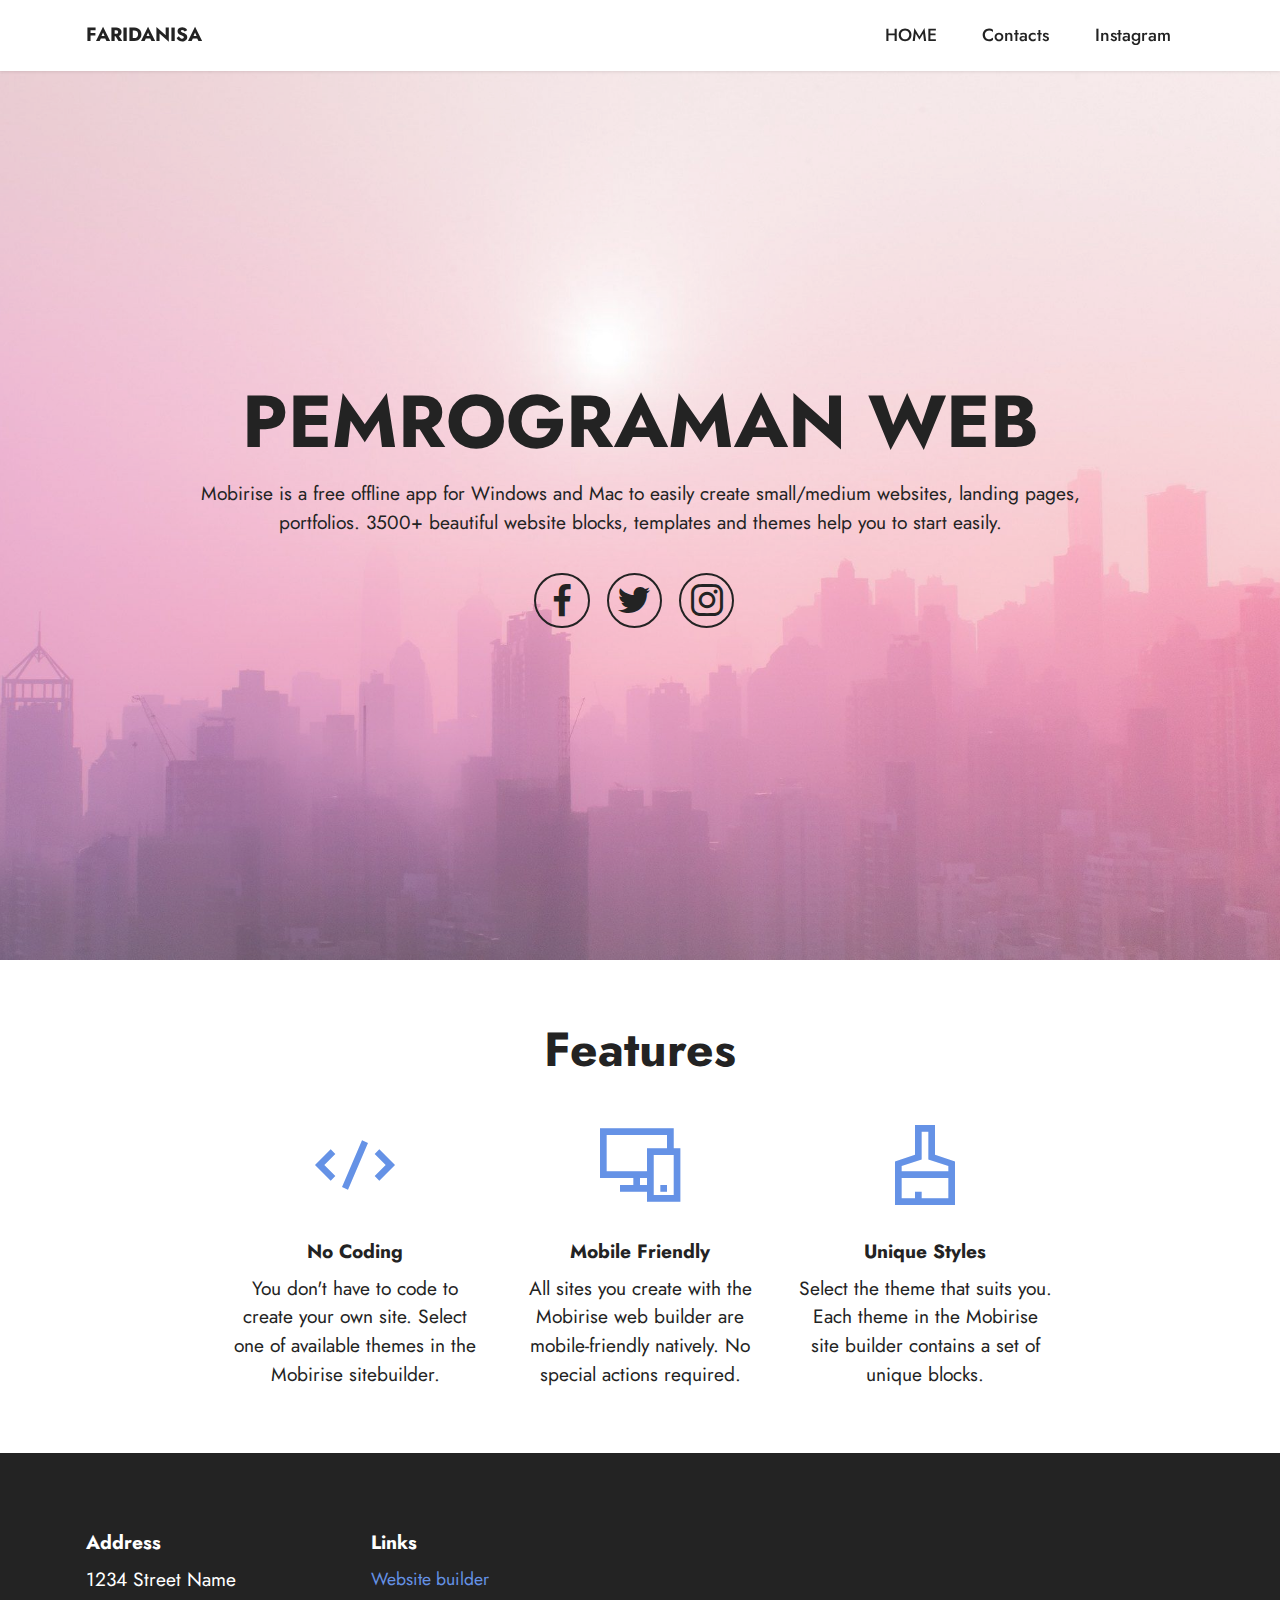
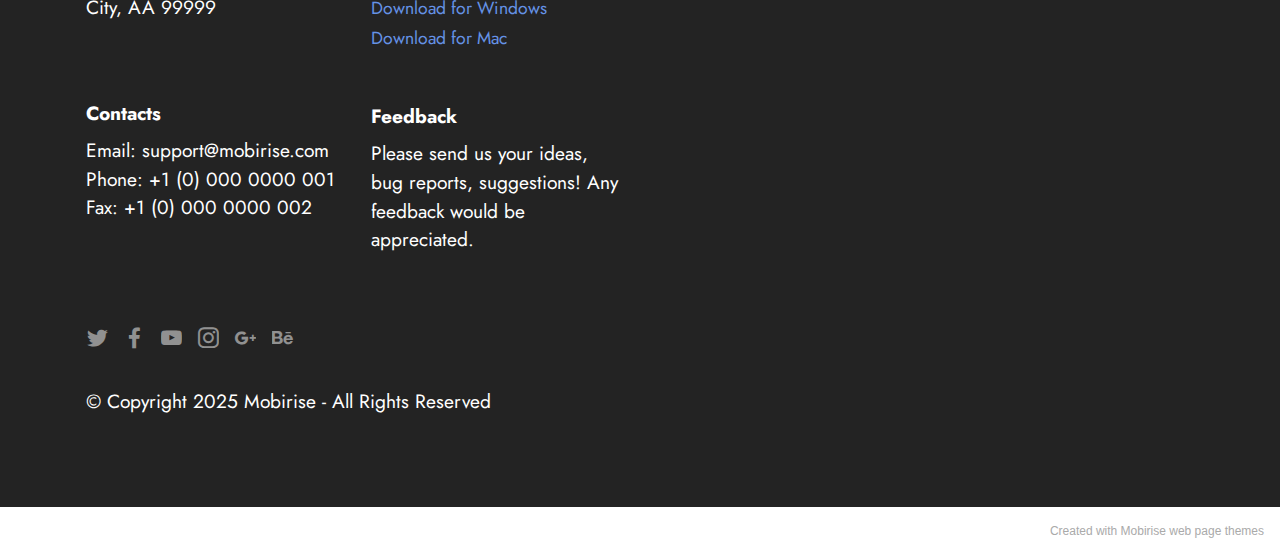
<file: index.html>
<!DOCTYPE html>
<html  >
<head>
  <!-- Site made with Mobirise Website Builder v5.4.1, https://mobirise.com -->
  <meta charset="UTF-8">
  <meta http-equiv="X-UA-Compatible" content="IE=edge">
  <meta name="generator" content="Mobirise v5.4.1, mobirise.com">
  <meta name="viewport" content="width=device-width, initial-scale=1, minimum-scale=1">
  <link rel="shortcut icon" href="assets/images/logo.png" type="image/x-icon">
  <meta name="description" content="">
  
  
  <title>Home</title>
  <link rel="stylesheet" href="assets/web/assets/mobirise-icons2/mobirise2.css">
  <link rel="stylesheet" href="assets/bootstrap/css/bootstrap.min.css">
  <link rel="stylesheet" href="assets/bootstrap/css/bootstrap-grid.min.css">
  <link rel="stylesheet" href="assets/bootstrap/css/bootstrap-reboot.min.css">
  <link rel="stylesheet" href="assets/dropdown/css/style.css">
  <link rel="stylesheet" href="assets/socicon/css/styles.css">
  <link rel="stylesheet" href="assets/theme/css/style.css">
  <link rel="preload" href="https://fonts.googleapis.com/css2?family=Jost:ital,wght@0,400;0,700;1,400;1,700&display=swap&display=swap" as="style" onload="this.onload=null;this.rel='stylesheet'">
  <noscript><link rel="stylesheet" href="https://fonts.googleapis.com/css2?family=Jost:ital,wght@0,400;0,700;1,400;1,700&display=swap&display=swap"></noscript>
  <link rel="preload" as="style" href="assets/mobirise/css/mbr-additional.css"><link rel="stylesheet" href="assets/mobirise/css/mbr-additional.css" type="text/css">
  
  
  
  
</head>
<body>
  
  <section data-bs-version="5.1" class="menu menu1 cid-sIXRsyt1se" once="menu" id="menu1-0">
    

    <nav class="navbar navbar-dropdown navbar-fixed-top navbar-expand-lg">
        <div class="container">
            <div class="navbar-brand">
                
                <span class="navbar-caption-wrap"><a class="navbar-caption text-black display-7" href="https://mobiri.se">FARIDANISA</a></span>
            </div>
            <button class="navbar-toggler" type="button" data-toggle="collapse" data-bs-toggle="collapse" data-target="#navbarSupportedContent" data-bs-target="#navbarSupportedContent" aria-controls="navbarNavAltMarkup" aria-expanded="false" aria-label="Toggle navigation">
                <div class="hamburger">
                    <span></span>
                    <span></span>
                    <span></span>
                    <span></span>
                </div>
            </button>
            <div class="collapse navbar-collapse" id="navbarSupportedContent">
                <ul class="navbar-nav nav-dropdown nav-right" data-app-modern-menu="true"><li class="nav-item"><a class="nav-link link text-black text-primary display-4" href="index.html#header13-1">HOME</a></li>
                    
                    <li class="nav-item"><a class="nav-link link text-black text-primary display-4" href="page1.html#form3-9">Contacts</a>
                    </li><li class="nav-item"><a class="nav-link link text-black text-primary display-4" href="https://instagram.com/faridanisa25">Instagram</a></li></ul>
                
                
            </div>
        </div>
    </nav>
</section>

<section data-bs-version="5.1" class="header13 cid-sIXSu0rCCj mbr-fullscreen" id="header13-1">

    

    <div class="mbr-overlay" style="opacity: 0.2; background-color: rgb(255, 255, 255);"></div>

    <div class="align-center container">
        <div class="row justify-content-center">
            <div class="col-12 col-lg-10">
                <h1 class="mbr-section-title mbr-fonts-style mb-3 display-1"><strong>PEMROGRAMAN WEB</strong></h1>
                
                <p class="mbr-text mbr-fonts-style mb-3 display-7">
                    Mobirise is a free offline app for Windows and Mac to easily create small/medium websites, landing
                    pages, portfolios. 3500+ beautiful website blocks, templates and themes help you to start easily.
                </p>
                
                <div class="social-row display-7 mt-5">
                    <div class="soc-item">
                        <a href="https://twitter.com/mobirise" target="_blank">
                            <span class="mbr-iconfont socicon socicon-facebook"></span>
                        </a>
                    </div>
                    <div class="soc-item">
                        <a href="https://twitter.com/mobirise" target="_blank">
                            <span class="mbr-iconfont socicon socicon-twitter"></span>
                        </a>
                    </div>
                    <div class="soc-item">
                        <a href="https://twitter.com/mobirise" target="_blank">
                            <span class="mbr-iconfont socicon socicon-instagram"></span>
                        </a>
                    </div>
                    
                    
                </div>
            </div>
        </div>
    </div>
</section>

<section data-bs-version="5.1" class="features1 cid-sIXSB0EY56" id="features1-2">
    

    
    <div class="container">
        <div class="row">
            <div class="col-12 col-lg-9">
                <h3 class="mbr-section-title mbr-fonts-style align-center mb-0 display-2">
                    <strong>Features</strong>
                </h3>
                
            </div>
        </div>
        <div class="row">
            <div class="card col-12 col-md-6 col-lg-3">
                <div class="card-wrapper">
                    <div class="card-box align-center">
                        <div class="iconfont-wrapper">
                            <span class="mbr-iconfont mobi-mbri-code mobi-mbri"></span>
                        </div>
                        <h5 class="card-title mbr-fonts-style display-7"><strong>No Coding</strong></h5>
                        <p class="card-text mbr-fonts-style display-7">You don't have to code to create your own site. Select one of
                            available themes in the Mobirise sitebuilder.</p>
                    </div>
                </div>
            </div>
            <div class="card col-12 col-md-6 col-lg-3">
                <div class="card-wrapper">
                    <div class="card-box align-center">
                        <div class="iconfont-wrapper">
                            <span class="mbr-iconfont mobi-mbri-responsive-2 mobi-mbri"></span>
                        </div>
                        <h5 class="card-title mbr-fonts-style display-7"><strong>Mobile Friendly</strong></h5>
                        <p class="card-text mbr-fonts-style display-7">All sites you create with the Mobirise web builder are
                            mobile-friendly natively. No special actions required.</p>
                    </div>
                </div>
            </div>
            <div class="card col-12 col-md-6 col-lg-3">
                <div class="card-wrapper">
                    <div class="card-box align-center">
                        <div class="iconfont-wrapper">
                            <span class="mbr-iconfont mobi-mbri-website-theme-2 mobi-mbri"></span>
                        </div>
                        <h5 class="card-title mbr-fonts-style display-7"><strong>Unique Styles</strong></h5>
                        <p class="card-text mbr-fonts-style display-7">Select the theme that suits you. Each theme in the Mobirise
                            site builder contains a set of unique blocks.</p>
                    </div>
                </div>
            </div>
            
        </div>
    </div>
</section>

<section data-bs-version="5.1" class="footer6 cid-sIXT1Qrn3y" once="footers" id="footer6-4">

    

    

    <div class="container">
        <div class="row content mbr-white">
            <div class="col-12 col-md-3 mbr-fonts-style display-7">
                <h5 class="mbr-section-subtitle mbr-fonts-style mb-2 display-7">
                    <strong>Address</strong>
                </h5>
                <p class="mbr-text mbr-fonts-style display-7">
                    1234 Street Name <br>
                    City, AA 99999
                </p> <br>
                <h5 class="mbr-section-subtitle mbr-fonts-style mb-2 mt-4 display-7">
                    <strong>Contacts</strong>
                </h5>
                <p class="mbr-text mbr-fonts-style mb-4 display-7">
                    Email: support@mobirise.com <br>
                    Phone: +1 (0) 000 0000 001 <br>
                    Fax: +1 (0) 000 0000 002
                </p>
            </div>
            <div class="col-12 col-md-3 mbr-fonts-style display-7">
                <h5 class="mbr-section-subtitle mbr-fonts-style mb-2 display-7">
                    <strong>Links</strong>
                </h5>
                <ul class="list mbr-fonts-style mb-4 display-4">
                    <li class="mbr-text item-wrap">
                        <a class="text-primary" href="https://mobirise.co/">Website builder</a>
                    </li>
                    <li class="mbr-text item-wrap">
                        <a class="text-primary" href="https://mobirise.co/">Download for Windows</a>
                    </li>
                    <li class="mbr-text item-wrap">
                        <a class="text-primary" href="https://mobirise.co/">Download for Mac</a>
                    </li>
                </ul>
                <h5 class="mbr-section-subtitle mbr-fonts-style mb-2 mt-5 display-7">
                    <strong>Feedback</strong>
                </h5>
                <p class="mbr-text mbr-fonts-style mb-4 display-7">
                    Please send us your ideas, bug reports, suggestions! Any feedback would be appreciated.
                </p>
            </div>
            <div class="col-12 col-md-6">
                <div class="google-map"><iframe frameborder="0" style="border:0" src="https://www.google.com/maps/embed/v1/place?key=AIzaSyDk89J4FSunMF33ruMVWJaJht_Ro0kvoXs&amp;q=BLK KEDIRI" allowfullscreen=""></iframe></div>
            </div>
            <div class="col-md-6">
                <div class="social-list align-left">
                    <div class="soc-item">
                        <a href="https://twitter.com/mobirise" target="_blank">
                            <span class="socicon-twitter socicon mbr-iconfont mbr-iconfont-social"></span>
                        </a>
                    </div>
                    <div class="soc-item">
                        <a href="https://www.facebook.com/pages/Mobirise/1616226671953247" target="_blank">
                            <span class="socicon-facebook socicon mbr-iconfont mbr-iconfont-social"></span>
                        </a>
                    </div>
                    <div class="soc-item">
                        <a href="https://www.youtube.com/c/mobirise" target="_blank">
                            <span class="socicon-youtube socicon mbr-iconfont mbr-iconfont-social"></span>
                        </a>
                    </div>
                    <div class="soc-item">
                        <a href="https://instagram.com/mobirise" target="_blank">
                            <span class="socicon-instagram socicon mbr-iconfont mbr-iconfont-social"></span>
                        </a>
                    </div>
                    <div class="soc-item">
                        <a href="https://plus.google.com/u/0/+Mobirise" target="_blank">
                            <span class="socicon-googleplus socicon mbr-iconfont mbr-iconfont-social"></span>
                        </a>
                    </div>
                    <div class="soc-item">
                        <a href="https://www.behance.net/Mobirise" target="_blank">
                            <span class="socicon-behance socicon mbr-iconfont mbr-iconfont-social"></span>
                        </a>
                    </div>
                </div>
            </div>
        </div>
        <div class="footer-lower">
            <div class="media-container-row">
                <div class="col-sm-12">
                    <hr>
                </div>
            </div>
            <div class="col-sm-12 copyright pl-0">
                <p class="mbr-text mbr-fonts-style mbr-white display-7">
                    © Copyright 2025 Mobirise - All Rights Reserved
                </p>
            </div>
        </div>
    </div>
</section><section style="background-color: #fff; font-family: -apple-system, BlinkMacSystemFont, 'Segoe UI', 'Roboto', 'Helvetica Neue', Arial, sans-serif; color:#aaa; font-size:12px; padding: 0; align-items: center; display: flex;"><a href="https://mobirise.site/d" style="flex: 1 1; height: 3rem; padding-left: 1rem;"></a><p style="flex: 0 0 auto; margin:0; padding-right:1rem;">Created with Mobirise <a href="https://mobirise.site/u" style="color:#aaa;">web page</a> themes</p></section><script src="assets/bootstrap/js/bootstrap.bundle.min.js"></script>  <script src="assets/smoothscroll/smooth-scroll.js"></script>  <script src="assets/ytplayer/index.js"></script>  <script src="assets/dropdown/js/navbar-dropdown.js"></script>  <script src="assets/theme/js/script.js"></script>  
  
  
</body>
</html>
</file>
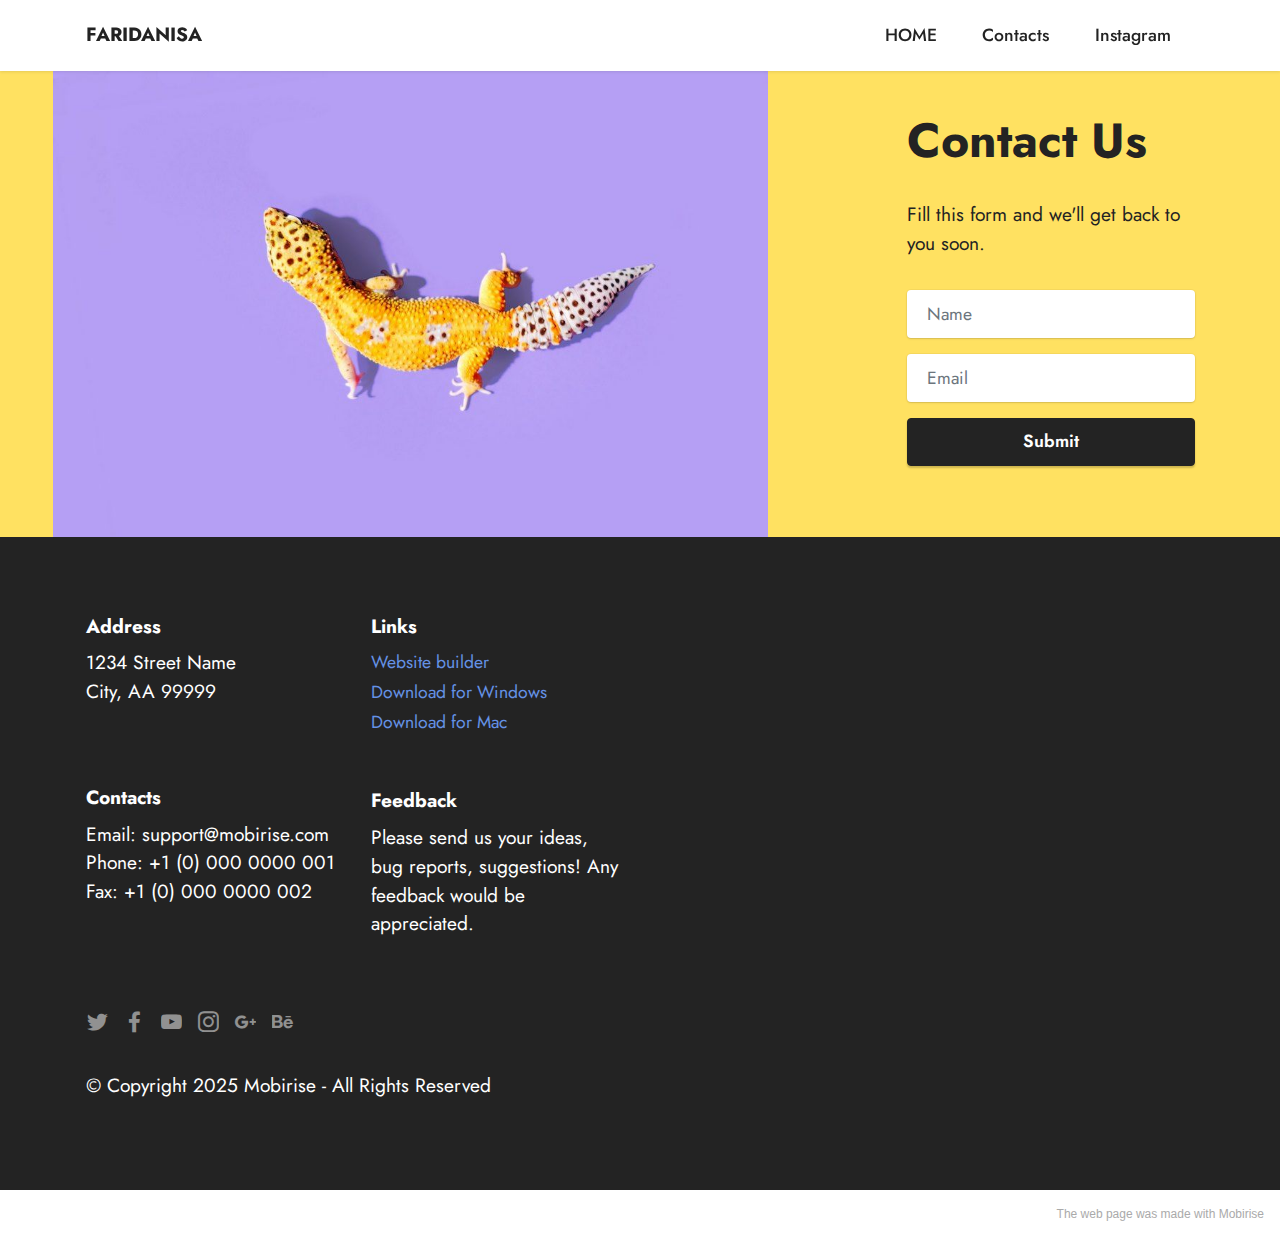
<file: page1.html>
<!DOCTYPE html>
<html  >
<head>
  <!-- Site made with Mobirise Website Builder v5.4.1, https://mobirise.com -->
  <meta charset="UTF-8">
  <meta http-equiv="X-UA-Compatible" content="IE=edge">
  <meta name="generator" content="Mobirise v5.4.1, mobirise.com">
  <meta name="viewport" content="width=device-width, initial-scale=1, minimum-scale=1">
  <link rel="shortcut icon" href="assets/images/logo.png" type="image/x-icon">
  <meta name="description" content="">
  
  
  <title>CONTACT</title>
  <link rel="stylesheet" href="assets/bootstrap/css/bootstrap.min.css">
  <link rel="stylesheet" href="assets/bootstrap/css/bootstrap-grid.min.css">
  <link rel="stylesheet" href="assets/bootstrap/css/bootstrap-reboot.min.css">
  <link rel="stylesheet" href="assets/dropdown/css/style.css">
  <link rel="stylesheet" href="assets/socicon/css/styles.css">
  <link rel="stylesheet" href="assets/theme/css/style.css">
  <link rel="preload" href="https://fonts.googleapis.com/css2?family=Jost:ital,wght@0,400;0,700;1,400;1,700&display=swap&display=swap" as="style" onload="this.onload=null;this.rel='stylesheet'">
  <noscript><link rel="stylesheet" href="https://fonts.googleapis.com/css2?family=Jost:ital,wght@0,400;0,700;1,400;1,700&display=swap&display=swap"></noscript>
  <link rel="preload" as="style" href="assets/mobirise/css/mbr-additional.css"><link rel="stylesheet" href="assets/mobirise/css/mbr-additional.css" type="text/css">
  
  
  
  
</head>
<body>
  
  <section data-bs-version="5.1" class="menu menu1 cid-sIXRsyt1se" once="menu" id="menu1-5">
    

    <nav class="navbar navbar-dropdown navbar-fixed-top navbar-expand-lg">
        <div class="container">
            <div class="navbar-brand">
                
                <span class="navbar-caption-wrap"><a class="navbar-caption text-black display-7" href="https://mobiri.se">FARIDANISA</a></span>
            </div>
            <button class="navbar-toggler" type="button" data-toggle="collapse" data-bs-toggle="collapse" data-target="#navbarSupportedContent" data-bs-target="#navbarSupportedContent" aria-controls="navbarNavAltMarkup" aria-expanded="false" aria-label="Toggle navigation">
                <div class="hamburger">
                    <span></span>
                    <span></span>
                    <span></span>
                    <span></span>
                </div>
            </button>
            <div class="collapse navbar-collapse" id="navbarSupportedContent">
                <ul class="navbar-nav nav-dropdown nav-right" data-app-modern-menu="true"><li class="nav-item"><a class="nav-link link text-black text-primary display-4" href="index.html#header13-1">HOME</a></li>
                    
                    <li class="nav-item"><a class="nav-link link text-black text-primary display-4" href="page1.html#form3-9">Contacts</a>
                    </li><li class="nav-item"><a class="nav-link link text-black text-primary display-4" href="https://instagram.com/faridanisa25">Instagram</a></li></ul>
                
                
            </div>
        </div>
    </nav>
</section>

<section data-bs-version="5.1" class="form3 cid-sIXW09bVl6" id="form3-9">

    

    

    <div class="container-fluid">
        <div class="row justify-content-center">
            <div class="col-lg-7 col-12">
                <div class="image-wrapper">
                    <img class="w-100" src="assets/images/features6.jpg" alt="Mobirise">
                </div>
            </div>
            <div class="col-lg-3 offset-lg-1 mbr-form" data-form-type="formoid">
                <form action="https://mobirise.eu/" method="POST" class="mbr-form form-with-styler" data-form-title="Form Name"><input type="hidden" name="email" data-form-email="true" value="MIQqiArnxSLoxuYZp4zwyy5gfxiBYjk0UxLyVU9qXV7PyXRwrlBZY2Yo3pkgRTAbr8HZKEYSerCosa5YkgAM0oWpTt9sTY/VPvojJzivpas6Pmb5H7x1N6nLjiTCjegg">
                    <div class="row">
                        <div hidden="hidden" data-form-alert="" class="alert alert-success col-12">Thanks for filling out
                            the form!</div>
                        <div hidden="hidden" data-form-alert-danger="" class="alert alert-danger col-12">Oops...! some
                            problem!</div>
                    </div>
                    <div class="dragArea row">
                        <div class="col-lg-12 col-md-12 col-sm-12">
                            <h1 class="mbr-section-title mb-4 display-2">
                                <strong>Contact Us</strong>
                            </h1>
                        </div>
                        <div class="col-lg-12 col-md-12 col-sm-12">
                            <p class="mbr-text mbr-fonts-style mb-4 display-7">Fill this form and we'll get back to you
                                soon.</p>
                        </div>
                        <div data-for="name" class="col-lg-12 col-md col-sm-12 form-group mb-3">
                            <input type="text" name="name" placeholder="Name" data-form-field="name" class="form-control" value="" id="name-form3-9">
                        </div>
                        <div class="col-lg-12 col-md col-sm-12 form-group mb-3" data-for="email">
                            <input type="email" name="email" placeholder="Email" data-form-field="email" class="form-control" value="" id="email-form3-9">
                        </div>
                        <div class="col-md-auto col-12 mbr-section-btn">
                            <button type="submit" class="btn btn-black display-4">Submit</button>
                        </div>
                    </div>
                </form>
            </div>
            <div class="offset-lg-1"></div>
        </div>
    </div>
</section>

<section data-bs-version="5.1" class="footer6 cid-sIXT1Qrn3y" once="footers" id="footer6-6">

    

    

    <div class="container">
        <div class="row content mbr-white">
            <div class="col-12 col-md-3 mbr-fonts-style display-7">
                <h5 class="mbr-section-subtitle mbr-fonts-style mb-2 display-7">
                    <strong>Address</strong>
                </h5>
                <p class="mbr-text mbr-fonts-style display-7">
                    1234 Street Name <br>
                    City, AA 99999
                </p> <br>
                <h5 class="mbr-section-subtitle mbr-fonts-style mb-2 mt-4 display-7">
                    <strong>Contacts</strong>
                </h5>
                <p class="mbr-text mbr-fonts-style mb-4 display-7">
                    Email: support@mobirise.com <br>
                    Phone: +1 (0) 000 0000 001 <br>
                    Fax: +1 (0) 000 0000 002
                </p>
            </div>
            <div class="col-12 col-md-3 mbr-fonts-style display-7">
                <h5 class="mbr-section-subtitle mbr-fonts-style mb-2 display-7">
                    <strong>Links</strong>
                </h5>
                <ul class="list mbr-fonts-style mb-4 display-4">
                    <li class="mbr-text item-wrap">
                        <a class="text-primary" href="https://mobirise.co/">Website builder</a>
                    </li>
                    <li class="mbr-text item-wrap">
                        <a class="text-primary" href="https://mobirise.co/">Download for Windows</a>
                    </li>
                    <li class="mbr-text item-wrap">
                        <a class="text-primary" href="https://mobirise.co/">Download for Mac</a>
                    </li>
                </ul>
                <h5 class="mbr-section-subtitle mbr-fonts-style mb-2 mt-5 display-7">
                    <strong>Feedback</strong>
                </h5>
                <p class="mbr-text mbr-fonts-style mb-4 display-7">
                    Please send us your ideas, bug reports, suggestions! Any feedback would be appreciated.
                </p>
            </div>
            <div class="col-12 col-md-6">
                <div class="google-map"><iframe frameborder="0" style="border:0" src="https://www.google.com/maps/embed/v1/place?key=AIzaSyCZI5F_k6S1k46ujh0SNrapM89f7mJxd30&amp;q=BLK KEDIRI" allowfullscreen=""></iframe></div>
            </div>
            <div class="col-md-6">
                <div class="social-list align-left">
                    <div class="soc-item">
                        <a href="https://twitter.com/mobirise" target="_blank">
                            <span class="socicon-twitter socicon mbr-iconfont mbr-iconfont-social"></span>
                        </a>
                    </div>
                    <div class="soc-item">
                        <a href="https://www.facebook.com/pages/Mobirise/1616226671953247" target="_blank">
                            <span class="socicon-facebook socicon mbr-iconfont mbr-iconfont-social"></span>
                        </a>
                    </div>
                    <div class="soc-item">
                        <a href="https://www.youtube.com/c/mobirise" target="_blank">
                            <span class="socicon-youtube socicon mbr-iconfont mbr-iconfont-social"></span>
                        </a>
                    </div>
                    <div class="soc-item">
                        <a href="https://instagram.com/mobirise" target="_blank">
                            <span class="socicon-instagram socicon mbr-iconfont mbr-iconfont-social"></span>
                        </a>
                    </div>
                    <div class="soc-item">
                        <a href="https://plus.google.com/u/0/+Mobirise" target="_blank">
                            <span class="socicon-googleplus socicon mbr-iconfont mbr-iconfont-social"></span>
                        </a>
                    </div>
                    <div class="soc-item">
                        <a href="https://www.behance.net/Mobirise" target="_blank">
                            <span class="socicon-behance socicon mbr-iconfont mbr-iconfont-social"></span>
                        </a>
                    </div>
                </div>
            </div>
        </div>
        <div class="footer-lower">
            <div class="media-container-row">
                <div class="col-sm-12">
                    <hr>
                </div>
            </div>
            <div class="col-sm-12 copyright pl-0">
                <p class="mbr-text mbr-fonts-style mbr-white display-7">
                    © Copyright 2025 Mobirise - All Rights Reserved
                </p>
            </div>
        </div>
    </div>
</section><section style="background-color: #fff; font-family: -apple-system, BlinkMacSystemFont, 'Segoe UI', 'Roboto', 'Helvetica Neue', Arial, sans-serif; color:#aaa; font-size:12px; padding: 0; align-items: center; display: flex;"><a href="https://mobirise.site/s" style="flex: 1 1; height: 3rem; padding-left: 1rem;"></a><p style="flex: 0 0 auto; margin:0; padding-right:1rem;"><a href="https://mobirise.site/d" style="color:#aaa;">The web page</a> was made with Mobirise</p></section><script src="assets/bootstrap/js/bootstrap.bundle.min.js"></script>  <script src="assets/smoothscroll/smooth-scroll.js"></script>  <script src="assets/ytplayer/index.js"></script>  <script src="assets/dropdown/js/navbar-dropdown.js"></script>  <script src="assets/theme/js/script.js"></script>  <script src="assets/formoid/formoid.min.js"></script>  
  
  
</body>
</html>
</file>
<file: assets/web/assets/mobirise-icons2/mobirise2.css>
@font-face {
  font-family: 'Moririse2';
  font-display: swap;
  src:  url('mobirise2.eot?f2bix4');
  src:  url('mobirise2.eot?f2bix4#iefix') format('embedded-opentype'),
    url('mobirise2.ttf?f2bix4') format('truetype'),
    url('mobirise2.woff?f2bix4') format('woff'),
    url('mobirise2.svg?f2bix4#mobirise2') format('svg');
  font-weight: normal;
  font-style: normal;
}

[class^="mobi-"], [class*=" mobi-"] {
  /* use !important to prevent issues with browser extensions that change fonts */
  font-family: 'Moririse2' !important;
  speak: none;
  font-style: normal;
  font-weight: normal;
  font-variant: normal;
  text-transform: none;
  line-height: 1;

  /* Better Font Rendering =========== */
  -webkit-font-smoothing: antialiased;
  -moz-osx-font-smoothing: grayscale;
}

.mobi-mbri-add-submenu:before {
  content: "\e900";
}
.mobi-mbri-alert:before {
  content: "\e901";
}
.mobi-mbri-align-center:before {
  content: "\e902";
}
.mobi-mbri-align-justify:before {
  content: "\e903";
}
.mobi-mbri-align-left:before {
  content: "\e904";
}
.mobi-mbri-align-right:before {
  content: "\e905";
}
.mobi-mbri-android:before {
  content: "\e906";
}
.mobi-mbri-apple:before {
  content: "\e907";
}
.mobi-mbri-arrow-down:before {
  content: "\e908";
}
.mobi-mbri-arrow-next:before {
  content: "\e909";
}
.mobi-mbri-arrow-prev:before {
  content: "\e90a";
}
.mobi-mbri-arrow-up:before {
  content: "\e90b";
}
.mobi-mbri-bold:before {
  content: "\e90c";
}
.mobi-mbri-bookmark:before {
  content: "\e90d";
}
.mobi-mbri-bootstrap:before {
  content: "\e90e";
}
.mobi-mbri-briefcase:before {
  content: "\e90f";
}
.mobi-mbri-browse:before {
  content: "\e910";
}
.mobi-mbri-bulleted-list:before {
  content: "\e911";
}
.mobi-mbri-calendar:before {
  content: "\e912";
}
.mobi-mbri-camera:before {
  content: "\e913";
}
.mobi-mbri-cart-add:before {
  content: "\e914";
}
.mobi-mbri-cart-full:before {
  content: "\e915";
}
.mobi-mbri-cash:before {
  content: "\e916";
}
.mobi-mbri-change-style:before {
  content: "\e917";
}
.mobi-mbri-chat:before {
  content: "\e918";
}
.mobi-mbri-clock:before {
  content: "\e919";
}
.mobi-mbri-close:before {
  content: "\e91a";
}
.mobi-mbri-cloud:before {
  content: "\e91b";
}
.mobi-mbri-code:before {
  content: "\e91c";
}
.mobi-mbri-contact-form:before {
  content: "\e91d";
}
.mobi-mbri-credit-card:before {
  content: "\e91e";
}
.mobi-mbri-cursor-click:before {
  content: "\e91f";
}
.mobi-mbri-cust-feedback:before {
  content: "\e920";
}
.mobi-mbri-database:before {
  content: "\e921";
}
.mobi-mbri-delivery:before {
  content: "\e922";
}
.mobi-mbri-desktop:before {
  content: "\e923";
}
.mobi-mbri-devices:before {
  content: "\e924";
}
.mobi-mbri-down:before {
  content: "\e925";
}
.mobi-mbri-download-2:before {
  content: "\e926";
}
.mobi-mbri-download:before {
  content: "\e927";
}
.mobi-mbri-drag-n-drop-2:before {
  content: "\e928";
}
.mobi-mbri-drag-n-drop:before {
  content: "\e929";
}
.mobi-mbri-edit-2:before {
  content: "\e92a";
}
.mobi-mbri-edit:before {
  content: "\e92b";
}
.mobi-mbri-error:before {
  content: "\e92c";
}
.mobi-mbri-extension:before {
  content: "\e92d";
}
.mobi-mbri-features:before {
  content: "\e92e";
}
.mobi-mbri-file:before {
  content: "\e92f";
}
.mobi-mbri-flag:before {
  content: "\e930";
}
.mobi-mbri-folder:before {
  content: "\e931";
}
.mobi-mbri-gift:before {
  content: "\e932";
}
.mobi-mbri-github:before {
  content: "\e933";
}
.mobi-mbri-globe-2:before {
  content: "\e934";
}
.mobi-mbri-globe:before {
  content: "\e935";
}
.mobi-mbri-growing-chart:before {
  content: "\e936";
}
.mobi-mbri-hearth:before {
  content: "\e937";
}
.mobi-mbri-help:before {
  content: "\e938";
}
.mobi-mbri-home:before {
  content: "\e939";
}
.mobi-mbri-hot-cup:before {
  content: "\e93a";
}
.mobi-mbri-idea:before {
  content: "\e93b";
}
.mobi-mbri-image-gallery:before {
  content: "\e93c";
}
.mobi-mbri-image-slider:before {
  content: "\e93d";
}
.mobi-mbri-info:before {
  content: "\e93e";
}
.mobi-mbri-italic:before {
  content: "\e93f";
}
.mobi-mbri-key:before {
  content: "\e940";
}
.mobi-mbri-laptop:before {
  content: "\e941";
}
.mobi-mbri-layers:before {
  content: "\e942";
}
.mobi-mbri-left-right:before {
  content: "\e943";
}
.mobi-mbri-left:before {
  content: "\e944";
}
.mobi-mbri-letter:before {
  content: "\e945";
}
.mobi-mbri-like:before {
  content: "\e946";
}
.mobi-mbri-link:before {
  content: "\e947";
}
.mobi-mbri-lock:before {
  content: "\e948";
}
.mobi-mbri-login:before {
  content: "\e949";
}
.mobi-mbri-logout:before {
  content: "\e94a";
}
.mobi-mbri-magic-stick:before {
  content: "\e94b";
}
.mobi-mbri-map-pin:before {
  content: "\e94c";
}
.mobi-mbri-menu:before {
  content: "\e94d";
}
.mobi-mbri-mobile-2:before {
  content: "\e94e";
}
.mobi-mbri-mobile-horizontal:before {
  content: "\e94f";
}
.mobi-mbri-mobile:before {
  content: "\e950";
}
.mobi-mbri-mobirise:before {
  content: "\e951";
}
.mobi-mbri-more-horizontal:before {
  content: "\e952";
}
.mobi-mbri-more-vertical:before {
  content: "\e953";
}
.mobi-mbri-music:before {
  content: "\e954";
}
.mobi-mbri-new-file:before {
  content: "\e955";
}
.mobi-mbri-numbered-list:before {
  content: "\e956";
}
.mobi-mbri-opened-folder:before {
  content: "\e957";
}
.mobi-mbri-pages:before {
  content: "\e958";
}
.mobi-mbri-paper-plane:before {
  content: "\e959";
}
.mobi-mbri-paperclip:before {
  content: "\e95a";
}
.mobi-mbri-phone:before {
  content: "\e95b";
}
.mobi-mbri-photo:before {
  content: "\e95c";
}
.mobi-mbri-photos:before {
  content: "\e95d";
}
.mobi-mbri-pin:before {
  content: "\e95e";
}
.mobi-mbri-play:before {
  content: "\e95f";
}
.mobi-mbri-plus:before {
  content: "\e960";
}
.mobi-mbri-preview:before {
  content: "\e961";
}
.mobi-mbri-print:before {
  content: "\e962";
}
.mobi-mbri-protect:before {
  content: "\e963";
}
.mobi-mbri-question:before {
  content: "\e964";
}
.mobi-mbri-quote-left:before {
  content: "\e965";
}
.mobi-mbri-quote-right:before {
  content: "\e966";
}
.mobi-mbri-redo:before {
  content: "\e967";
}
.mobi-mbri-refresh:before {
  content: "\e968";
}
.mobi-mbri-responsive-2:before {
  content: "\e969";
}
.mobi-mbri-responsive:before {
  content: "\e96a";
}
.mobi-mbri-right:before {
  content: "\e96b";
}
.mobi-mbri-rocket:before {
  content: "\e96c";
}
.mobi-mbri-sad-face:before {
  content: "\e96d";
}
.mobi-mbri-sale:before {
  content: "\e96e";
}
.mobi-mbri-save:before {
  content: "\e96f";
}
.mobi-mbri-search:before {
  content: "\e970";
}
.mobi-mbri-setting-2:before {
  content: "\e971";
}
.mobi-mbri-setting-3:before {
  content: "\e972";
}
.mobi-mbri-setting:before {
  content: "\e973";
}
.mobi-mbri-share:before {
  content: "\e974";
}
.mobi-mbri-shopping-bag:before {
  content: "\e975";
}
.mobi-mbri-shopping-basket:before {
  content: "\e976";
}
.mobi-mbri-shopping-cart:before {
  content: "\e977";
}
.mobi-mbri-sites:before {
  content: "\e978";
}
.mobi-mbri-smile-face:before {
  content: "\e979";
}
.mobi-mbri-speed:before {
  content: "\e97a";
}
.mobi-mbri-star:before {
  content: "\e97b";
}
.mobi-mbri-success:before {
  content: "\e97c";
}
.mobi-mbri-sun:before {
  content: "\e97d";
}
.mobi-mbri-sun2:before {
  content: "\e97e";
}
.mobi-mbri-tablet-vertical:before {
  content: "\e97f";
}
.mobi-mbri-tablet:before {
  content: "\e980";
}
.mobi-mbri-target:before {
  content: "\e981";
}
.mobi-mbri-timer:before {
  content: "\e982";
}
.mobi-mbri-to-ftp:before {
  content: "\e983";
}
.mobi-mbri-to-local-drive:before {
  content: "\e984";
}
.mobi-mbri-touch-swipe:before {
  content: "\e985";
}
.mobi-mbri-touch:before {
  content: "\e986";
}
.mobi-mbri-trash:before {
  content: "\e987";
}
.mobi-mbri-underline:before {
  content: "\e988";
}
.mobi-mbri-undo:before {
  content: "\e989";
}
.mobi-mbri-unlink:before {
  content: "\e98a";
}
.mobi-mbri-unlock:before {
  content: "\e98b";
}
.mobi-mbri-up-down:before {
  content: "\e98c";
}
.mobi-mbri-up:before {
  content: "\e98d";
}
.mobi-mbri-update:before {
  content: "\e98e";
}
.mobi-mbri-upload-2:before {
  content: "\e98f";
}
.mobi-mbri-upload:before {
  content: "\e990";
}
.mobi-mbri-user-2:before {
  content: "\e991";
}
.mobi-mbri-user:before {
  content: "\e992";
}
.mobi-mbri-users:before {
  content: "\e993";
}
.mobi-mbri-video-play:before {
  content: "\e994";
}
.mobi-mbri-video:before {
  content: "\e995";
}
.mobi-mbri-watch:before {
  content: "\e996";
}
.mobi-mbri-website-theme-2:before {
  content: "\e997";
}
.mobi-mbri-website-theme:before {
  content: "\e998";
}
.mobi-mbri-wifi:before {
  content: "\e999";
}
.mobi-mbri-windows:before {
  content: "\e99a";
}
.mobi-mbri-zoom-in:before {
  content: "\e99b";
}
.mobi-mbri-zoom-out:before {
  content: "\e99c";
}
</file>
<file: assets/dropdown/css/style.css>
.navbar-dropdown {
  left: 0;
  padding: 0;
  position: absolute;
  right: 0;
  top: 0;
  transition: all 0.45s ease;
  z-index: 1030;
  background: #282828; }
  .navbar-dropdown .navbar-logo {
    margin-right: 0.8rem;
    transition: margin 0.3s ease-in-out;
    vertical-align: middle; }
    .navbar-dropdown .navbar-logo img {
      height: 3.125rem;
      transition: all 0.3s ease-in-out; }
    .navbar-dropdown .navbar-logo.mbr-iconfont {
      font-size: 3.125rem;
      line-height: 3.125rem; }
  .navbar-dropdown .navbar-caption {
    font-weight: 700;
    white-space: normal;
    vertical-align: -4px;
    line-height: 3.125rem !important; }
    .navbar-dropdown .navbar-caption, .navbar-dropdown .navbar-caption:hover {
      color: inherit;
      text-decoration: none; }
  .navbar-dropdown .mbr-iconfont + .navbar-caption {
    vertical-align: -1px; }
  .navbar-dropdown.navbar-fixed-top {
    position: fixed; }
  .navbar-dropdown .navbar-brand span {
    vertical-align: -4px; }
  .navbar-dropdown.bg-color.transparent {
    background: none; }
  .navbar-dropdown.navbar-short .navbar-brand {
    padding: 0.625rem 0; }
    .navbar-dropdown.navbar-short .navbar-brand span {
      vertical-align: -1px; }
  .navbar-dropdown.navbar-short .navbar-caption {
    line-height: 2.375rem !important;
    vertical-align: -2px; }
  .navbar-dropdown.navbar-short .navbar-logo {
    margin-right: 0.5rem; }
    .navbar-dropdown.navbar-short .navbar-logo img {
      height: 2.375rem; }
    .navbar-dropdown.navbar-short .navbar-logo.mbr-iconfont {
      font-size: 2.375rem;
      line-height: 2.375rem; }
  .navbar-dropdown.navbar-short .mbr-table-cell {
    height: 3.625rem; }
  .navbar-dropdown .navbar-close {
    left: 0.6875rem;
    position: fixed;
    top: 0.75rem;
    z-index: 1000; }
  .navbar-dropdown .hamburger-icon {
    content: "";
    display: inline-block;
    vertical-align: middle;
    width: 16px;
    -webkit-box-shadow: 0 -6px 0 1px #282828,0 0 0 1px #282828,0 6px 0 1px #282828;
    -moz-box-shadow: 0 -6px 0 1px #282828,0 0 0 1px #282828,0 6px 0 1px #282828;
    box-shadow: 0 -6px 0 1px #282828,0 0 0 1px #282828,0 6px 0 1px #282828; }

.dropdown-menu .dropdown-toggle[data-toggle="dropdown-submenu"]::after {
  border-bottom: 0.35em solid transparent;
  border-left: 0.35em solid;
  border-right: 0;
  border-top: 0.35em solid transparent;
  margin-left: 0.3rem; }

.dropdown-menu .dropdown-item:focus {
  outline: 0; }

.nav-dropdown {
  font-size: 0.75rem;
  font-weight: 500;
  height: auto !important; }
  .nav-dropdown .nav-btn {
    padding-left: 1rem; }
  .nav-dropdown .link {
    margin: .667em 1.667em;
    font-weight: 500;
    padding: 0;
    transition: color .2s ease-in-out; }
    .nav-dropdown .link.dropdown-toggle {
      margin-right: 2.583em; }
      .nav-dropdown .link.dropdown-toggle::after {
        margin-left: .25rem;
        border-top: 0.35em solid;
        border-right: 0.35em solid transparent;
        border-left: 0.35em solid transparent;
        border-bottom: 0; }
      .nav-dropdown .link.dropdown-toggle[aria-expanded="true"] {
        margin: 0;
        padding: 0.667em 3.263em  0.667em 1.667em; }
  .nav-dropdown .link::after,
  .nav-dropdown .dropdown-item::after {
    color: inherit; }
  .nav-dropdown .btn {
    font-size: 0.75rem;
    font-weight: 700;
    letter-spacing: 0;
    margin-bottom: 0;
    padding-left: 1.25rem;
    padding-right: 1.25rem; }
  .nav-dropdown .dropdown-menu {
    border-radius: 0;
    border: 0;
    left: 0;
    margin: 0;
    padding-bottom: 1.25rem;
    padding-top: 1.25rem;
    position: relative; }
  .nav-dropdown .dropdown-submenu {
    margin-left: 0.125rem;
    top: 0; }
  .nav-dropdown .dropdown-item {
    font-weight: 500;
    line-height: 2;
    padding: 0.3846em 4.615em 0.3846em 1.5385em;
    position: relative;
    transition: color .2s ease-in-out, background-color .2s ease-in-out; }
    .nav-dropdown .dropdown-item::after {
      margin-top: -0.3077em;
      position: absolute;
      right: 1.1538em;
      top: 50%; }
    .nav-dropdown .dropdown-item:focus, .nav-dropdown .dropdown-item:hover {
      background: none; }

@media (max-width: 767px) {
  .nav-dropdown.navbar-toggleable-sm {
    bottom: 0;
    display: none;
    left: 0;
    overflow-x: hidden;
    position: fixed;
    top: 0;
    transform: translateX(-100%);
    -ms-transform: translateX(-100%);
    -webkit-transform: translateX(-100%);
    width: 18.75rem;
    z-index: 999; } }
.nav-dropdown.navbar-toggleable-xl {
  bottom: 0;
  display: none;
  left: 0;
  overflow-x: hidden;
  position: fixed;
  top: 0;
  transform: translateX(-100%);
  -ms-transform: translateX(-100%);
  -webkit-transform: translateX(-100%);
  width: 18.75rem;
  z-index: 999; }

.nav-dropdown-sm {
  display: block !important;
  overflow-x: hidden;
  overflow: auto;
  padding-top: 3.875rem; }
  .nav-dropdown-sm::after {
    content: "";
    display: block;
    height: 3rem;
    width: 100%; }
  .nav-dropdown-sm.collapse.in ~ .navbar-close {
    display: block !important; }
  .nav-dropdown-sm.collapsing, .nav-dropdown-sm.collapse.in {
    transform: translateX(0);
    -ms-transform: translateX(0);
    -webkit-transform: translateX(0);
    transition: all 0.25s ease-out;
    -webkit-transition: all 0.25s ease-out;
    background: #282828; }
  .nav-dropdown-sm.collapsing[aria-expanded="false"] {
    transform: translateX(-100%);
    -ms-transform: translateX(-100%);
    -webkit-transform: translateX(-100%); }
  .nav-dropdown-sm .nav-item {
    display: block;
    margin-left: 0 !important;
    padding-left: 0; }
  .nav-dropdown-sm .link,
  .nav-dropdown-sm .dropdown-item {
    border-top: 1px dotted rgba(255, 255, 255, 0.1);
    font-size: 0.8125rem;
    line-height: 1.6;
    margin: 0 !important;
    padding: 0.875rem 2.4rem 0.875rem 1.5625rem !important;
    position: relative;
    white-space: normal; }
    .nav-dropdown-sm .link:focus, .nav-dropdown-sm .link:hover,
    .nav-dropdown-sm .dropdown-item:focus,
    .nav-dropdown-sm .dropdown-item:hover {
      background: rgba(0, 0, 0, 0.2) !important;
      color: #c0a375; }
  .nav-dropdown-sm .nav-btn {
    position: relative;
    padding: 1.5625rem 1.5625rem 0 1.5625rem; }
    .nav-dropdown-sm .nav-btn::before {
      border-top: 1px dotted rgba(255, 255, 255, 0.1);
      content: "";
      left: 0;
      position: absolute;
      top: 0;
      width: 100%; }
    .nav-dropdown-sm .nav-btn + .nav-btn {
      padding-top: 0.625rem; }
      .nav-dropdown-sm .nav-btn + .nav-btn::before {
        display: none; }
  .nav-dropdown-sm .btn {
    padding: 0.625rem 0; }
  .nav-dropdown-sm .dropdown-toggle[data-toggle="dropdown-submenu"]::after {
    margin-left: .25rem;
    border-top: 0.35em solid;
    border-right: 0.35em solid transparent;
    border-left: 0.35em solid transparent;
    border-bottom: 0; }
  .nav-dropdown-sm .dropdown-toggle[data-toggle="dropdown-submenu"][aria-expanded="true"]::after {
    border-top: 0;
    border-right: 0.35em solid transparent;
    border-left: 0.35em solid transparent;
    border-bottom: 0.35em solid; }
  .nav-dropdown-sm .dropdown-menu {
    margin: 0;
    padding: 0;
    position: relative;
    top: 0;
    left: 0;
    width: 100%;
    border: 0;
    float: none;
    border-radius: 0;
    background: none; }
  .nav-dropdown-sm .dropdown-submenu {
    left: 100%;
    margin-left: 0.125rem;
    margin-top: -1.25rem;
    top: 0; }

.navbar-toggleable-sm .nav-dropdown .dropdown-menu {
  position: absolute; }

.navbar-toggleable-sm .nav-dropdown .dropdown-submenu {
  left: 100%;
  margin-left: 0.125rem;
  margin-top: -1.25rem;
  top: 0; }

.navbar-toggleable-sm.opened .nav-dropdown .dropdown-menu {
  position: relative; }

.navbar-toggleable-sm.opened .nav-dropdown .dropdown-submenu {
  left: 0;
  margin-left: 00rem;
  margin-top: 0rem;
  top: 0; }

.is-builder .nav-dropdown.collapsing {
  transition: none !important; }
</file>
<file: assets/socicon/css/styles.css>
@charset "UTF-8";

@font-face {
  font-family: 'Socicon';
  src:  url('../fonts/socicon.eot');
  src:  url('../fonts/socicon.eot?#iefix') format('embedded-opentype'),
    url('../fonts/socicon.woff2') format('woff2'),
    url('../fonts/socicon.ttf') format('truetype'),
    url('../fonts/socicon.woff') format('woff'),
    url('../fonts/socicon.svg#socicon') format('svg');
  font-weight: normal;
  font-style: normal;
  font-display: swap;
}

[data-icon]:before {
  font-family: "socicon" !important;
  content: attr(data-icon);
  font-style: normal !important;
  font-weight: normal !important;
  font-variant: normal !important;
  text-transform: none !important;
  speak: none;
  line-height: 1;
  -webkit-font-smoothing: antialiased;
  -moz-osx-font-smoothing: grayscale;
}

[class^="socicon-"], [class*=" socicon-"] {
  /* use !important to prevent issues with browser extensions that change fonts */
  font-family: 'Socicon' !important;
  speak: none;
  font-style: normal;
  font-weight: normal;
  font-variant: normal;
  text-transform: none;
  line-height: 1;

  /* Better Font Rendering =========== */
  -webkit-font-smoothing: antialiased;
  -moz-osx-font-smoothing: grayscale;
}

.socicon-eitaa:before {
  content: "\e97c";
}
.socicon-soroush:before {
  content: "\e97d";
}
.socicon-bale:before {
  content: "\e97e";
}
.socicon-zazzle:before {
  content: "\e97b";
}
.socicon-society6:before {
  content: "\e97a";
}
.socicon-redbubble:before {
  content: "\e979";
}
.socicon-avvo:before {
  content: "\e978";
}
.socicon-stitcher:before {
  content: "\e977";
}
.socicon-googlehangouts:before {
  content: "\e974";
}
.socicon-dlive:before {
  content: "\e975";
}
.socicon-vsco:before {
  content: "\e976";
}
.socicon-flipboard:before {
  content: "\e973";
}
.socicon-ubuntu:before {
  content: "\e958";
}
.socicon-artstation:before {
  content: "\e959";
}
.socicon-invision:before {
  content: "\e95a";
}
.socicon-torial:before {
  content: "\e95b";
}
.socicon-collectorz:before {
  content: "\e95c";
}
.socicon-seenthis:before {
  content: "\e95d";
}
.socicon-googleplaymusic:before {
  content: "\e95e";
}
.socicon-debian:before {
  content: "\e95f";
}
.socicon-filmfreeway:before {
  content: "\e960";
}
.socicon-gnome:before {
  content: "\e961";
}
.socicon-itchio:before {
  content: "\e962";
}
.socicon-jamendo:before {
  content: "\e963";
}
.socicon-mix:before {
  content: "\e964";
}
.socicon-sharepoint:before {
  content: "\e965";
}
.socicon-tinder:before {
  content: "\e966";
}
.socicon-windguru:before {
  content: "\e967";
}
.socicon-cdbaby:before {
  content: "\e968";
}
.socicon-elementaryos:before {
  content: "\e969";
}
.socicon-stage32:before {
  content: "\e96a";
}
.socicon-tiktok:before {
  content: "\e96b";
}
.socicon-gitter:before {
  content: "\e96c";
}
.socicon-letterboxd:before {
  content: "\e96d";
}
.socicon-threema:before {
  content: "\e96e";
}
.socicon-splice:before {
  content: "\e96f";
}
.socicon-metapop:before {
  content: "\e970";
}
.socicon-naver:before {
  content: "\e971";
}
.socicon-remote:before {
  content: "\e972";
}
.socicon-internet:before {
  content: "\e957";
}
.socicon-moddb:before {
  content: "\e94b";
}
.socicon-indiedb:before {
  content: "\e94c";
}
.socicon-traxsource:before {
  content: "\e94d";
}
.socicon-gamefor:before {
  content: "\e94e";
}
.socicon-pixiv:before {
  content: "\e94f";
}
.socicon-myanimelist:before {
  content: "\e950";
}
.socicon-blackberry:before {
  content: "\e951";
}
.socicon-wickr:before {
  content: "\e952";
}
.socicon-spip:before {
  content: "\e953";
}
.socicon-napster:before {
  content: "\e954";
}
.socicon-beatport:before {
  content: "\e955";
}
.socicon-hackerone:before {
  content: "\e956";
}
.socicon-hackernews:before {
  content: "\e946";
}
.socicon-smashwords:before {
  content: "\e947";
}
.socicon-kobo:before {
  content: "\e948";
}
.socicon-bookbub:before {
  content: "\e949";
}
.socicon-mailru:before {
  content: "\e94a";
}
.socicon-gitlab:before {
  content: "\e945";
}
.socicon-instructables:before {
  content: "\e944";
}
.socicon-portfolio:before {
  content: "\e943";
}
.socicon-codered:before {
  content: "\e940";
}
.socicon-origin:before {
  content: "\e941";
}
.socicon-nextdoor:before {
  content: "\e942";
}
.socicon-udemy:before {
  content: "\e93f";
}
.socicon-livemaster:before {
  content: "\e93e";
}
.socicon-crunchbase:before {
  content: "\e93b";
}
.socicon-homefy:before {
  content: "\e93c";
}
.socicon-calendly:before {
  content: "\e93d";
}
.socicon-realtor:before {
  content: "\e90f";
}
.socicon-tidal:before {
  content: "\e910";
}
.socicon-qobuz:before {
  content: "\e911";
}
.socicon-natgeo:before {
  content: "\e912";
}
.socicon-mastodon:before {
  content: "\e913";
}
.socicon-unsplash:before {
  content: "\e914";
}
.socicon-homeadvisor:before {
  content: "\e915";
}
.socicon-angieslist:before {
  content: "\e916";
}
.socicon-codepen:before {
  content: "\e917";
}
.socicon-slack:before {
  content: "\e918";
}
.socicon-openaigym:before {
  content: "\e919";
}
.socicon-logmein:before {
  content: "\e91a";
}
.socicon-fiverr:before {
  content: "\e91b";
}
.socicon-gotomeeting:before {
  content: "\e91c";
}
.socicon-aliexpress:before {
  content: "\e91d";
}
.socicon-guru:before {
  content: "\e91e";
}
.socicon-appstore:before {
  content: "\e91f";
}
.socicon-homes:before {
  content: "\e920";
}
.socicon-zoom:before {
  content: "\e921";
}
.socicon-alibaba:before {
  content: "\e922";
}
.socicon-craigslist:before {
  content: "\e923";
}
.socicon-wix:before {
  content: "\e924";
}
.socicon-redfin:before {
  content: "\e925";
}
.socicon-googlecalendar:before {
  content: "\e926";
}
.socicon-shopify:before {
  content: "\e927";
}
.socicon-freelancer:before {
  content: "\e928";
}
.socicon-seedrs:before {
  content: "\e929";
}
.socicon-bing:before {
  content: "\e92a";
}
.socicon-doodle:before {
  content: "\e92b";
}
.socicon-bonanza:before {
  content: "\e92c";
}
.socicon-squarespace:before {
  content: "\e92d";
}
.socicon-toptal:before {
  content: "\e92e";
}
.socicon-gust:before {
  content: "\e92f";
}
.socicon-ask:before {
  content: "\e930";
}
.socicon-trulia:before {
  content: "\e931";
}
.socicon-loomly:before {
  content: "\e932";
}
.socicon-ghost:before {
  content: "\e933";
}
.socicon-upwork:before {
  content: "\e934";
}
.socicon-fundable:before {
  content: "\e935";
}
.socicon-booking:before {
  content: "\e936";
}
.socicon-googlemaps:before {
  content: "\e937";
}
.socicon-zillow:before {
  content: "\e938";
}
.socicon-niconico:before {
  content: "\e939";
}
.socicon-toneden:before {
  content: "\e93a";
}
.socicon-augment:before {
  content: "\e908";
}
.socicon-bitbucket:before {
  content: "\e909";
}
.socicon-fyuse:before {
  content: "\e90a";
}
.socicon-yt-gaming:before {
  content: "\e90b";
}
.socicon-sketchfab:before {
  content: "\e90c";
}
.socicon-mobcrush:before {
  content: "\e90d";
}
.socicon-microsoft:before {
  content: "\e90e";
}
.socicon-pandora:before {
  content: "\e907";
}
.socicon-messenger:before {
  content: "\e906";
}
.socicon-gamewisp:before {
  content: "\e905";
}
.socicon-bloglovin:before {
  content: "\e904";
}
.socicon-tunein:before {
  content: "\e903";
}
.socicon-gamejolt:before {
  content: "\e901";
}
.socicon-trello:before {
  content: "\e902";
}
.socicon-spreadshirt:before {
  content: "\e900";
}
.socicon-500px:before {
  content: "\e000";
}
.socicon-8tracks:before {
  content: "\e001";
}
.socicon-airbnb:before {
  content: "\e002";
}
.socicon-alliance:before {
  content: "\e003";
}
.socicon-amazon:before {
  content: "\e004";
}
.socicon-amplement:before {
  content: "\e005";
}
.socicon-android:before {
  content: "\e006";
}
.socicon-angellist:before {
  content: "\e007";
}
.socicon-apple:before {
  content: "\e008";
}
.socicon-appnet:before {
  content: "\e009";
}
.socicon-baidu:before {
  content: "\e00a";
}
.socicon-bandcamp:before {
  content: "\e00b";
}
.socicon-battlenet:before {
  content: "\e00c";
}
.socicon-mixer:before {
  content: "\e00d";
}
.socicon-bebee:before {
  content: "\e00e";
}
.socicon-bebo:before {
  content: "\e00f";
}
.socicon-behance:before {
  content: "\e010";
}
.socicon-blizzard:before {
  content: "\e011";
}
.socicon-blogger:before {
  content: "\e012";
}
.socicon-buffer:before {
  content: "\e013";
}
.socicon-chrome:before {
  content: "\e014";
}
.socicon-coderwall:before {
  content: "\e015";
}
.socicon-curse:before {
  content: "\e016";
}
.socicon-dailymotion:before {
  content: "\e017";
}
.socicon-deezer:before {
  content: "\e018";
}
.socicon-delicious:before {
  content: "\e019";
}
.socicon-deviantart:before {
  content: "\e01a";
}
.socicon-diablo:before {
  content: "\e01b";
}
.socicon-digg:before {
  content: "\e01c";
}
.socicon-discord:before {
  content: "\e01d";
}
.socicon-disqus:before {
  content: "\e01e";
}
.socicon-douban:before {
  content: "\e01f";
}
.socicon-draugiem:before {
  content: "\e020";
}
.socicon-dribbble:before {
  content: "\e021";
}
.socicon-drupal:before {
  content: "\e022";
}
.socicon-ebay:before {
  content: "\e023";
}
.socicon-ello:before {
  content: "\e024";
}
.socicon-endomodo:before {
  content: "\e025";
}
.socicon-envato:before {
  content: "\e026";
}
.socicon-etsy:before {
  content: "\e027";
}
.socicon-facebook:before {
  content: "\e028";
}
.socicon-feedburner:before {
  content: "\e029";
}
.socicon-filmweb:before {
  content: "\e02a";
}
.socicon-firefox:before {
  content: "\e02b";
}
.socicon-flattr:before {
  content: "\e02c";
}
.socicon-flickr:before {
  content: "\e02d";
}
.socicon-formulr:before {
  content: "\e02e";
}
.socicon-forrst:before {
  content: "\e02f";
}
.socicon-foursquare:before {
  content: "\e030";
}
.socicon-friendfeed:before {
  content: "\e031";
}
.socicon-github:before {
  content: "\e032";
}
.socicon-goodreads:before {
  content: "\e033";
}
.socicon-google:before {
  content: "\e034";
}
.socicon-googlescholar:before {
  content: "\e035";
}
.socicon-googlegroups:before {
  content: "\e036";
}
.socicon-googlephotos:before {
  content: "\e037";
}
.socicon-googleplus:before {
  content: "\e038";
}
.socicon-grooveshark:before {
  content: "\e039";
}
.socicon-hackerrank:before {
  content: "\e03a";
}
.socicon-hearthstone:before {
  content: "\e03b";
}
.socicon-hellocoton:before {
  content: "\e03c";
}
.socicon-heroes:before {
  content: "\e03d";
}
.socicon-smashcast:before {
  content: "\e03e";
}
.socicon-horde:before {
  content: "\e03f";
}
.socicon-houzz:before {
  content: "\e040";
}
.socicon-icq:before {
  content: "\e041";
}
.socicon-identica:before {
  content: "\e042";
}
.socicon-imdb:before {
  content: "\e043";
}
.socicon-instagram:before {
  content: "\e044";
}
.socicon-issuu:before {
  content: "\e045";
}
.socicon-istock:before {
  content: "\e046";
}
.socicon-itunes:before {
  content: "\e047";
}
.socicon-keybase:before {
  content: "\e048";
}
.socicon-lanyrd:before {
  content: "\e049";
}
.socicon-lastfm:before {
  content: "\e04a";
}
.socicon-line:before {
  content: "\e04b";
}
.socicon-linkedin:before {
  content: "\e04c";
}
.socicon-livejournal:before {
  content: "\e04d";
}
.socicon-lyft:before {
  content: "\e04e";
}
.socicon-macos:before {
  content: "\e04f";
}
.socicon-mail:before {
  content: "\e050";
}
.socicon-medium:before {
  content: "\e051";
}
.socicon-meetup:before {
  content: "\e052";
}
.socicon-mixcloud:before {
  content: "\e053";
}
.socicon-modelmayhem:before {
  content: "\e054";
}
.socicon-mumble:before {
  content: "\e055";
}
.socicon-myspace:before {
  content: "\e056";
}
.socicon-newsvine:before {
  content: "\e057";
}
.socicon-nintendo:before {
  content: "\e058";
}
.socicon-npm:before {
  content: "\e059";
}
.socicon-odnoklassniki:before {
  content: "\e05a";
}
.socicon-openid:before {
  content: "\e05b";
}
.socicon-opera:before {
  content: "\e05c";
}
.socicon-outlook:before {
  content: "\e05d";
}
.socicon-overwatch:before {
  content: "\e05e";
}
.socicon-patreon:before {
  content: "\e05f";
}
.socicon-paypal:before {
  content: "\e060";
}
.socicon-periscope:before {
  content: "\e061";
}
.socicon-persona:before {
  content: "\e062";
}
.socicon-pinterest:before {
  content: "\e063";
}
.socicon-play:before {
  content: "\e064";
}
.socicon-player:before {
  content: "\e065";
}
.socicon-playstation:before {
  content: "\e066";
}
.socicon-pocket:before {
  content: "\e067";
}
.socicon-qq:before {
  content: "\e068";
}
.socicon-quora:before {
  content: "\e069";
}
.socicon-raidcall:before {
  content: "\e06a";
}
.socicon-ravelry:before {
  content: "\e06b";
}
.socicon-reddit:before {
  content: "\e06c";
}
.socicon-renren:before {
  content: "\e06d";
}
.socicon-researchgate:before {
  content: "\e06e";
}
.socicon-residentadvisor:before {
  content: "\e06f";
}
.socicon-reverbnation:before {
  content: "\e070";
}
.socicon-rss:before {
  content: "\e071";
}
.socicon-sharethis:before {
  content: "\e072";
}
.socicon-skype:before {
  content: "\e073";
}
.socicon-slideshare:before {
  content: "\e074";
}
.socicon-smugmug:before {
  content: "\e075";
}
.socicon-snapchat:before {
  content: "\e076";
}
.socicon-songkick:before {
  content: "\e077";
}
.socicon-soundcloud:before {
  content: "\e078";
}
.socicon-spotify:before {
  content: "\e079";
}
.socicon-stackexchange:before {
  content: "\e07a";
}
.socicon-stackoverflow:before {
  content: "\e07b";
}
.socicon-starcraft:before {
  content: "\e07c";
}
.socicon-stayfriends:before {
  content: "\e07d";
}
.socicon-steam:before {
  content: "\e07e";
}
.socicon-storehouse:before {
  content: "\e07f";
}
.socicon-strava:before {
  content: "\e080";
}
.socicon-streamjar:before {
  content: "\e081";
}
.socicon-stumbleupon:before {
  content: "\e082";
}
.socicon-swarm:before {
  content: "\e083";
}
.socicon-teamspeak:before {
  content: "\e084";
}
.socicon-teamviewer:before {
  content: "\e085";
}
.socicon-technorati:before {
  content: "\e086";
}
.socicon-telegram:before {
  content: "\e087";
}
.socicon-tripadvisor:before {
  content: "\e088";
}
.socicon-tripit:before {
  content: "\e089";
}
.socicon-triplej:before {
  content: "\e08a";
}
.socicon-tumblr:before {
  content: "\e08b";
}
.socicon-twitch:before {
  content: "\e08c";
}
.socicon-twitter:before {
  content: "\e08d";
}
.socicon-uber:before {
  content: "\e08e";
}
.socicon-ventrilo:before {
  content: "\e08f";
}
.socicon-viadeo:before {
  content: "\e090";
}
.socicon-viber:before {
  content: "\e091";
}
.socicon-viewbug:before {
  content: "\e092";
}
.socicon-vimeo:before {
  content: "\e093";
}
.socicon-vine:before {
  content: "\e094";
}
.socicon-vkontakte:before {
  content: "\e095";
}
.socicon-warcraft:before {
  content: "\e096";
}
.socicon-wechat:before {
  content: "\e097";
}
.socicon-weibo:before {
  content: "\e098";
}
.socicon-whatsapp:before {
  content: "\e099";
}
.socicon-wikipedia:before {
  content: "\e09a";
}
.socicon-windows:before {
  content: "\e09b";
}
.socicon-wordpress:before {
  content: "\e09c";
}
.socicon-wykop:before {
  content: "\e09d";
}
.socicon-xbox:before {
  content: "\e09e";
}
.socicon-xing:before {
  content: "\e09f";
}
.socicon-yahoo:before {
  content: "\e0a0";
}
.socicon-yammer:before {
  content: "\e0a1";
}
.socicon-yandex:before {
  content: "\e0a2";
}
.socicon-yelp:before {
  content: "\e0a3";
}
.socicon-younow:before {
  content: "\e0a4";
}
.socicon-youtube:before {
  content: "\e0a5";
}
.socicon-zapier:before {
  content: "\e0a6";
}
.socicon-zerply:before {
  content: "\e0a7";
}
.socicon-zomato:before {
  content: "\e0a8";
}
.socicon-zynga:before {
  content: "\e0a9";
}
</file>
<file: assets/theme/css/style.css>
@charset "UTF-8";
section {
  background-color: #ffffff;
}

body {
  font-style: normal;
  line-height: 1.5;
  font-weight: 400;
  color: #232323;
  position: relative;
}

button {
  background-color: transparent;
  border-color: transparent;
}

section,
.container,
.container-fluid {
  position: relative;
  word-wrap: break-word;
}

a.mbr-iconfont:hover {
  text-decoration: none;
}

.article .lead p,
.article .lead ul,
.article .lead ol,
.article .lead pre,
.article .lead blockquote {
  margin-bottom: 0;
}

a {
  font-style: normal;
  font-weight: 400;
  cursor: pointer;
}
a, a:hover {
  text-decoration: none;
}

.mbr-section-title {
  font-style: normal;
  line-height: 1.3;
}

.mbr-section-subtitle {
  line-height: 1.3;
}

.mbr-text {
  font-style: normal;
  line-height: 1.7;
}

h1,
h2,
h3,
h4,
h5,
h6,
.display-1,
.display-2,
.display-4,
.display-5,
.display-7,
span,
p,
a {
  line-height: 1;
  word-break: break-word;
  word-wrap: break-word;
  font-weight: 400;
}

b,
strong {
  font-weight: bold;
}

input:-webkit-autofill, input:-webkit-autofill:hover, input:-webkit-autofill:focus, input:-webkit-autofill:active {
  transition-delay: 9999s;
  -webkit-transition-property: background-color, color;
  transition-property: background-color, color;
}

textarea[type=hidden] {
  display: none;
}

section {
  background-position: 50% 50%;
  background-repeat: no-repeat;
  background-size: cover;
}
section .mbr-background-video,
section .mbr-background-video-preview {
  position: absolute;
  bottom: 0;
  left: 0;
  right: 0;
  top: 0;
}

.hidden {
  visibility: hidden;
}

.mbr-z-index20 {
  z-index: 20;
}

/*! Base colors */
.mbr-white {
  color: #ffffff;
}

.mbr-black {
  color: #111111;
}

.mbr-bg-white {
  background-color: #ffffff;
}

.mbr-bg-black {
  background-color: #000000;
}

/*! Text-aligns */
.align-left {
  text-align: left;
}

.align-center {
  text-align: center;
}

.align-right {
  text-align: right;
}

/*! Font-weight  */
.mbr-light {
  font-weight: 300;
}

.mbr-regular {
  font-weight: 400;
}

.mbr-semibold {
  font-weight: 500;
}

.mbr-bold {
  font-weight: 700;
}

/*! Media  */
.media-content {
  flex-basis: 100%;
}

.media-container-row {
  display: flex;
  flex-direction: row;
  flex-wrap: wrap;
  justify-content: center;
  align-content: center;
  align-items: start;
}
.media-container-row .media-size-item {
  width: 400px;
}

.media-container-column {
  display: flex;
  flex-direction: column;
  flex-wrap: wrap;
  justify-content: center;
  align-content: center;
  align-items: stretch;
}
.media-container-column > * {
  width: 100%;
}

@media (min-width: 992px) {
  .media-container-row {
    flex-wrap: nowrap;
  }
}
figure {
  margin-bottom: 0;
  overflow: hidden;
}

figure[mbr-media-size] {
  transition: width 0.1s;
}

img,
iframe {
  display: block;
  width: 100%;
}

.card {
  background-color: transparent;
  border: none;
}

.card-box {
  width: 100%;
}

.card-img {
  text-align: center;
  flex-shrink: 0;
  -webkit-flex-shrink: 0;
}

.media {
  max-width: 100%;
  margin: 0 auto;
}

.mbr-figure {
  align-self: center;
}

.media-container > div {
  max-width: 100%;
}

.mbr-figure img,
.card-img img {
  width: 100%;
}

@media (max-width: 991px) {
  .media-size-item {
    width: auto !important;
  }

  .media {
    width: auto;
  }

  .mbr-figure {
    width: 100% !important;
  }
}
/*! Buttons */
.mbr-section-btn {
  margin-left: -0.6rem;
  margin-right: -0.6rem;
  font-size: 0;
}

.btn {
  font-weight: 600;
  border-width: 1px;
  font-style: normal;
  margin: 0.6rem 0.6rem;
  white-space: normal;
  transition: all 0.2s ease-in-out;
  display: inline-flex;
  align-items: center;
  justify-content: center;
  word-break: break-word;
}

.btn-sm {
  font-weight: 600;
  letter-spacing: 0px;
  transition: all 0.3s ease-in-out;
}

.btn-md {
  font-weight: 600;
  letter-spacing: 0px;
  transition: all 0.3s ease-in-out;
}

.btn-lg {
  font-weight: 600;
  letter-spacing: 0px;
  transition: all 0.3s ease-in-out;
}

.btn-form {
  margin: 0;
}
.btn-form:hover {
  cursor: pointer;
}

nav .mbr-section-btn {
  margin-left: 0rem;
  margin-right: 0rem;
}

/*! Btn icon margin */
.btn .mbr-iconfont,
.btn.btn-sm .mbr-iconfont {
  order: 1;
  cursor: pointer;
  margin-left: 0.5rem;
  vertical-align: sub;
}

.btn.btn-md .mbr-iconfont,
.btn.btn-md .mbr-iconfont {
  margin-left: 0.8rem;
}

.mbr-regular {
  font-weight: 400;
}

.mbr-semibold {
  font-weight: 500;
}

.mbr-bold {
  font-weight: 700;
}

[type=submit] {
  -webkit-appearance: none;
}

/*! Full-screen */
.mbr-fullscreen .mbr-overlay {
  min-height: 100vh;
}

.mbr-fullscreen {
  display: flex;
  display: -moz-flex;
  display: -ms-flex;
  display: -o-flex;
  align-items: center;
  min-height: 100vh;
  padding-top: 3rem;
  padding-bottom: 3rem;
}

/*! Map */
.map {
  height: 25rem;
  position: relative;
}
.map iframe {
  width: 100%;
  height: 100%;
}

/*! Scroll to top arrow */
.mbr-arrow-up {
  bottom: 25px;
  right: 90px;
  position: fixed;
  text-align: right;
  z-index: 5000;
  color: #ffffff;
  font-size: 22px;
}

.mbr-arrow-up a {
  background: rgba(0, 0, 0, 0.2);
  border-radius: 50%;
  color: #fff;
  display: inline-block;
  height: 60px;
  width: 60px;
  border: 2px solid #fff;
  outline-style: none !important;
  position: relative;
  text-decoration: none;
  transition: all 0.3s ease-in-out;
  cursor: pointer;
  text-align: center;
}
.mbr-arrow-up a:hover {
  background-color: rgba(0, 0, 0, 0.4);
}
.mbr-arrow-up a i {
  line-height: 60px;
}

.mbr-arrow-up-icon {
  display: block;
  color: #fff;
}

.mbr-arrow-up-icon::before {
  content: "›";
  display: inline-block;
  font-family: serif;
  font-size: 22px;
  line-height: 1;
  font-style: normal;
  position: relative;
  top: 6px;
  left: -4px;
  transform: rotate(-90deg);
}

/*! Arrow Down */
.mbr-arrow {
  position: absolute;
  bottom: 45px;
  left: 50%;
  width: 60px;
  height: 60px;
  cursor: pointer;
  background-color: rgba(80, 80, 80, 0.5);
  border-radius: 50%;
  transform: translateX(-50%);
}
@media (max-width: 767px) {
  .mbr-arrow {
    display: none;
  }
}
.mbr-arrow > a {
  display: inline-block;
  text-decoration: none;
  outline-style: none;
  -webkit-animation: arrowdown 1.7s ease-in-out infinite;
          animation: arrowdown 1.7s ease-in-out infinite;
  color: #ffffff;
}
.mbr-arrow > a > i {
  position: absolute;
  top: -2px;
  left: 15px;
  font-size: 2rem;
}

#scrollToTop a i::before {
  content: "";
  position: absolute;
  display: block;
  border-bottom: 2.5px solid #fff;
  border-left: 2.5px solid #fff;
  width: 27.8%;
  height: 27.8%;
  left: 50%;
  top: 51%;
  transform: translateY(-30%) translateX(-50%) rotate(135deg);
}

@keyframes arrowdown {
  0% {
    transform: translateY(0px);
  }
  50% {
    transform: translateY(-5px);
  }
  100% {
    transform: translateY(0px);
  }
}
@-webkit-keyframes arrowdown {
  0% {
    transform: translateY(0px);
  }
  50% {
    transform: translateY(-5px);
  }
  100% {
    transform: translateY(0px);
  }
}
@media (max-width: 500px) {
  .mbr-arrow-up {
    left: 0;
    right: 0;
    text-align: center;
  }
}
/*Gradients animation*/
@keyframes gradient-animation {
  from {
    background-position: 0% 100%;
    -webkit-animation-timing-function: ease-in-out;
            animation-timing-function: ease-in-out;
  }
  to {
    background-position: 100% 0%;
    -webkit-animation-timing-function: ease-in-out;
            animation-timing-function: ease-in-out;
  }
}
@-webkit-keyframes gradient-animation {
  from {
    background-position: 0% 100%;
    -webkit-animation-timing-function: ease-in-out;
            animation-timing-function: ease-in-out;
  }
  to {
    background-position: 100% 0%;
    -webkit-animation-timing-function: ease-in-out;
            animation-timing-function: ease-in-out;
  }
}
.bg-gradient {
  background-size: 200% 200%;
  animation: gradient-animation 5s infinite alternate;
  -webkit-animation: gradient-animation 5s infinite alternate;
}

.menu .navbar-brand {
  display: -webkit-flex;
}
.menu .navbar-brand span {
  display: flex;
  display: -webkit-flex;
}
.menu .navbar-brand .navbar-caption-wrap {
  display: -webkit-flex;
}
.menu .navbar-brand .navbar-logo img {
  display: -webkit-flex;
  width: auto;
}
@media (min-width: 768px) and (max-width: 991px) {
  .menu .navbar-toggleable-sm .navbar-nav {
    display: -ms-flexbox;
  }
}
@media (max-width: 991px) {
  .menu .navbar-collapse {
    max-height: 93.5vh;
  }
  .menu .navbar-collapse.show {
    overflow: auto;
  }
}
@media (min-width: 992px) {
  .menu .navbar-nav.nav-dropdown {
    display: -webkit-flex;
  }
  .menu .navbar-toggleable-sm .navbar-collapse {
    display: -webkit-flex !important;
  }
  .menu .collapsed .navbar-collapse {
    max-height: 93.5vh;
  }
  .menu .collapsed .navbar-collapse.show {
    overflow: auto;
  }
}
@media (max-width: 767px) {
  .menu .navbar-collapse {
    max-height: 80vh;
  }
}

.nav-link .mbr-iconfont {
  margin-right: 0.5rem;
}

.navbar {
  display: -webkit-flex;
  -webkit-flex-wrap: wrap;
  -webkit-align-items: center;
  -webkit-justify-content: space-between;
}

.navbar-collapse {
  -webkit-flex-basis: 100%;
  -webkit-flex-grow: 1;
  -webkit-align-items: center;
}

.nav-dropdown .link {
  padding: 0.667em 1.667em !important;
  margin: 0 !important;
}

.nav {
  display: -webkit-flex;
  -webkit-flex-wrap: wrap;
}

.row {
  display: -webkit-flex;
  -webkit-flex-wrap: wrap;
}

.justify-content-center {
  -webkit-justify-content: center;
}

.form-inline {
  display: -webkit-flex;
}

.card-wrapper {
  -webkit-flex: 1;
}

.carousel-control {
  z-index: 10;
  display: -webkit-flex;
}

.carousel-controls {
  display: -webkit-flex;
}

.media {
  display: -webkit-flex;
}

.form-group:focus {
  outline: none;
}

.jq-selectbox__select {
  padding: 7px 0;
  position: relative;
}

.jq-selectbox__dropdown {
  overflow: hidden;
  border-radius: 10px;
  position: absolute;
  top: 100%;
  left: 0 !important;
  width: 100% !important;
}

.jq-selectbox__trigger-arrow {
  right: 0;
  transform: translateY(-50%);
}

.jq-selectbox li {
  padding: 1.07em 0.5em;
}

input[type=range] {
  padding-left: 0 !important;
  padding-right: 0 !important;
}

.modal-dialog,
.modal-content {
  height: 100%;
}

.modal-dialog .carousel-inner {
  height: calc(100vh - 1.75rem);
}
@media (max-width: 575px) {
  .modal-dialog .carousel-inner {
    height: calc(100vh - 1rem);
  }
}

.carousel-item {
  text-align: center;
}

.carousel-item img {
  margin: auto;
}

.navbar-toggler {
  align-self: flex-start;
  padding: 0.25rem 0.75rem;
  font-size: 1.25rem;
  line-height: 1;
  background: transparent;
  border: 1px solid transparent;
  border-radius: 0.25rem;
}

.navbar-toggler:focus,
.navbar-toggler:hover {
  text-decoration: none;
  box-shadow: none;
}

.navbar-toggler-icon {
  display: inline-block;
  width: 1.5em;
  height: 1.5em;
  vertical-align: middle;
  content: "";
  background: no-repeat center center;
  background-size: 100% 100%;
}

.navbar-toggler-left {
  position: absolute;
  left: 1rem;
}

.navbar-toggler-right {
  position: absolute;
  right: 1rem;
}

.card-img {
  width: auto;
}

.menu .navbar.collapsed:not(.beta-menu) {
  flex-direction: column;
}

.carousel-item.active,
.carousel-item-next,
.carousel-item-prev {
  display: flex;
}

.note-air-layout .dropup .dropdown-menu,
.note-air-layout .navbar-fixed-bottom .dropdown .dropdown-menu {
  bottom: initial !important;
}

html,
body {
  height: auto;
  min-height: 100vh;
}

.dropup .dropdown-toggle::after {
  display: none;
}

.form-asterisk {
  font-family: initial;
  position: absolute;
  top: -2px;
  font-weight: normal;
}

.form-control-label {
  position: relative;
  cursor: pointer;
  margin-bottom: 0.357em;
  padding: 0;
}

.alert {
  color: #ffffff;
  border-radius: 0;
  border: 0;
  font-size: 1.1rem;
  line-height: 1.5;
  margin-bottom: 1.875rem;
  padding: 1.25rem;
  position: relative;
  text-align: center;
}
.alert.alert-form::after {
  background-color: inherit;
  bottom: -7px;
  content: "";
  display: block;
  height: 14px;
  left: 50%;
  margin-left: -7px;
  position: absolute;
  transform: rotate(45deg);
  width: 14px;
}

.form-control {
  background-color: #ffffff;
  background-clip: border-box;
  color: #232323;
  line-height: 1rem !important;
  height: auto;
  padding: 0.6rem 1.2rem;
  transition: border-color 0.25s ease 0s;
  border: 1px solid transparent !important;
  border-radius: 4px;
  box-shadow: rgba(0, 0, 0, 0.07) 0px 1px 1px 0px, rgba(0, 0, 0, 0.07) 0px 1px 3px 0px, rgba(0, 0, 0, 0.03) 0px 0px 0px 1px;
}
.form-active .form-control:invalid {
  border-color: red;
}

form .row {
  margin-left: -0.6rem;
  margin-right: -0.6rem;
}
form .row [class*=col] {
  padding-left: 0.6rem;
  padding-right: 0.6rem;
}

form .mbr-section-btn {
  margin: 0;
  padding-left: 0.6rem;
  padding-right: 0.6rem;
}

form .btn {
  display: flex;
  padding: 0.6rem 1.2rem;
  margin: 0;
}

form .form-check-input {
  margin-top: 0.5;
}

textarea.form-control {
  line-height: 1.5rem !important;
}

.form-group {
  margin-bottom: 1.2rem;
}

.form-control,
form .btn {
  min-height: 48px;
}

.gdpr-block label span.textGDPR input[name=gdpr] {
  top: 7px;
}

.form-control:focus {
  box-shadow: none;
}

:focus {
  outline: none;
}

.mbr-overlay {
  background-color: #000;
  bottom: 0;
  left: 0;
  opacity: 0.5;
  position: absolute;
  right: 0;
  top: 0;
  z-index: 0;
  pointer-events: none;
}

blockquote {
  font-style: italic;
  padding: 3rem;
  font-size: 1.09rem;
  position: relative;
  border-left: 3px solid;
}

ul,
ol,
pre,
blockquote {
  margin-bottom: 2.3125rem;
}

.mt-4 {
  margin-top: 2rem !important;
}

.mb-4 {
  margin-bottom: 2rem !important;
}

@media (min-width: 992px) {
  .container {
    padding-left: 16px;
    padding-right: 16px;
  }

  .row {
    margin-left: -16px;
    margin-right: -16px;
  }
  .row > [class*=col] {
    padding-left: 16px;
    padding-right: 16px;
  }
}
@media (min-width: 768px) {
  .container-fluid {
    padding-left: 32px;
    padding-right: 32px;
  }
}
@media (min-width: 768px) and (max-width: 991px) {
  .mbr-container {
    padding-left: 32px;
    padding-right: 32px;
  }
}
@media (max-width: 767px) {
  .mbr-container {
    padding-left: 16px;
    padding-right: 16px;
  }
}
.card-wrapper,
.item-wrapper {
  overflow: hidden;
}

.app-video-wrapper > img {
  opacity: 1;
}

.item {
  position: relative;
}

.dropdown-menu .dropdown-menu {
  left: 100%;
}

.dropdown-item + .dropdown-menu {
  display: none;
}

.dropdown-item:hover + .dropdown-menu,
.dropdown-menu:hover {
  display: block;
}.engine {
	position: absolute;
	text-indent: -2400px;
	text-align: center;
	padding: 0;
	top: 0;
	left: -2400px;
}
</file>
<file: assets/mobirise/css/mbr-additional.css>
body {
  font-family: Jost;
}
.display-1 {
  font-family: 'Jost', sans-serif;
  font-size: 4.6rem;
  line-height: 1.1;
}
.display-1 > .mbr-iconfont {
  font-size: 5.75rem;
}
.display-2 {
  font-family: 'Jost', sans-serif;
  font-size: 3rem;
  line-height: 1.1;
}
.display-2 > .mbr-iconfont {
  font-size: 3.75rem;
}
.display-4 {
  font-family: 'Jost', sans-serif;
  font-size: 1.1rem;
  line-height: 1.5;
}
.display-4 > .mbr-iconfont {
  font-size: 1.375rem;
}
.display-5 {
  font-family: 'Jost', sans-serif;
  font-size: 2rem;
  line-height: 1.5;
}
.display-5 > .mbr-iconfont {
  font-size: 2.5rem;
}
.display-7 {
  font-family: 'Jost', sans-serif;
  font-size: 1.2rem;
  line-height: 1.5;
}
.display-7 > .mbr-iconfont {
  font-size: 1.5rem;
}
/* ---- Fluid typography for mobile devices ---- */
/* 1.4 - font scale ratio ( bootstrap == 1.42857 ) */
/* 100vw - current viewport width */
/* (48 - 20)  48 == 48rem == 768px, 20 == 20rem == 320px(minimal supported viewport) */
/* 0.65 - min scale variable, may vary */
@media (max-width: 992px) {
  .display-1 {
    font-size: 3.68rem;
  }
}
@media (max-width: 768px) {
  .display-1 {
    font-size: 3.22rem;
    font-size: calc( 2.26rem + (4.6 - 2.26) * ((100vw - 20rem) / (48 - 20)));
    line-height: calc( 1.1 * (2.26rem + (4.6 - 2.26) * ((100vw - 20rem) / (48 - 20))));
  }
  .display-2 {
    font-size: 2.4rem;
    font-size: calc( 1.7rem + (3 - 1.7) * ((100vw - 20rem) / (48 - 20)));
    line-height: calc( 1.3 * (1.7rem + (3 - 1.7) * ((100vw - 20rem) / (48 - 20))));
  }
  .display-4 {
    font-size: 0.88rem;
    font-size: calc( 1.0350000000000001rem + (1.1 - 1.0350000000000001) * ((100vw - 20rem) / (48 - 20)));
    line-height: calc( 1.4 * (1.0350000000000001rem + (1.1 - 1.0350000000000001) * ((100vw - 20rem) / (48 - 20))));
  }
  .display-5 {
    font-size: 1.6rem;
    font-size: calc( 1.35rem + (2 - 1.35) * ((100vw - 20rem) / (48 - 20)));
    line-height: calc( 1.4 * (1.35rem + (2 - 1.35) * ((100vw - 20rem) / (48 - 20))));
  }
  .display-7 {
    font-size: 0.96rem;
    font-size: calc( 1.07rem + (1.2 - 1.07) * ((100vw - 20rem) / (48 - 20)));
    line-height: calc( 1.4 * (1.07rem + (1.2 - 1.07) * ((100vw - 20rem) / (48 - 20))));
  }
}
/* Buttons */
.btn {
  padding: 0.6rem 1.2rem;
  border-radius: 4px;
}
.btn-sm {
  padding: 0.6rem 1.2rem;
  border-radius: 4px;
}
.btn-md {
  padding: 0.6rem 1.2rem;
  border-radius: 4px;
}
.btn-lg {
  padding: 1rem 2.6rem;
  border-radius: 4px;
}
.bg-primary {
  background-color: #6592e6 !important;
}
.bg-success {
  background-color: #40b0bf !important;
}
.bg-info {
  background-color: #47b5ed !important;
}
.bg-warning {
  background-color: #ffe161 !important;
}
.bg-danger {
  background-color: #ff9966 !important;
}
.btn-primary,
.btn-primary:active {
  background-color: #6592e6 !important;
  border-color: #6592e6 !important;
  color: #ffffff !important;
  box-shadow: 0 2px 2px 0 rgba(0, 0, 0, 0.2);
}
.btn-primary:hover,
.btn-primary:focus,
.btn-primary.focus,
.btn-primary.active {
  color: #ffffff !important;
  background-color: #2260d2 !important;
  border-color: #2260d2 !important;
  box-shadow: 0 2px 5px 0 rgba(0, 0, 0, 0.2);
}
.btn-primary.disabled,
.btn-primary:disabled {
  color: #ffffff !important;
  background-color: #2260d2 !important;
  border-color: #2260d2 !important;
}
.btn-secondary,
.btn-secondary:active {
  background-color: #ff6666 !important;
  border-color: #ff6666 !important;
  color: #ffffff !important;
  box-shadow: 0 2px 2px 0 rgba(0, 0, 0, 0.2);
}
.btn-secondary:hover,
.btn-secondary:focus,
.btn-secondary.focus,
.btn-secondary.active {
  color: #ffffff !important;
  background-color: #ff0f0f !important;
  border-color: #ff0f0f !important;
  box-shadow: 0 2px 5px 0 rgba(0, 0, 0, 0.2);
}
.btn-secondary.disabled,
.btn-secondary:disabled {
  color: #ffffff !important;
  background-color: #ff0f0f !important;
  border-color: #ff0f0f !important;
}
.btn-info,
.btn-info:active {
  background-color: #47b5ed !important;
  border-color: #47b5ed !important;
  color: #ffffff !important;
  box-shadow: 0 2px 2px 0 rgba(0, 0, 0, 0.2);
}
.btn-info:hover,
.btn-info:focus,
.btn-info.focus,
.btn-info.active {
  color: #ffffff !important;
  background-color: #148cca !important;
  border-color: #148cca !important;
  box-shadow: 0 2px 5px 0 rgba(0, 0, 0, 0.2);
}
.btn-info.disabled,
.btn-info:disabled {
  color: #ffffff !important;
  background-color: #148cca !important;
  border-color: #148cca !important;
}
.btn-success,
.btn-success:active {
  background-color: #40b0bf !important;
  border-color: #40b0bf !important;
  color: #ffffff !important;
  box-shadow: 0 2px 2px 0 rgba(0, 0, 0, 0.2);
}
.btn-success:hover,
.btn-success:focus,
.btn-success.focus,
.btn-success.active {
  color: #ffffff !important;
  background-color: #2a747e !important;
  border-color: #2a747e !important;
  box-shadow: 0 2px 5px 0 rgba(0, 0, 0, 0.2);
}
.btn-success.disabled,
.btn-success:disabled {
  color: #ffffff !important;
  background-color: #2a747e !important;
  border-color: #2a747e !important;
}
.btn-warning,
.btn-warning:active {
  background-color: #ffe161 !important;
  border-color: #ffe161 !important;
  color: #614f00 !important;
  box-shadow: 0 2px 2px 0 rgba(0, 0, 0, 0.2);
}
.btn-warning:hover,
.btn-warning:focus,
.btn-warning.focus,
.btn-warning.active {
  color: #0a0800 !important;
  background-color: #ffd10a !important;
  border-color: #ffd10a !important;
  box-shadow: 0 2px 5px 0 rgba(0, 0, 0, 0.2);
}
.btn-warning.disabled,
.btn-warning:disabled {
  color: #614f00 !important;
  background-color: #ffd10a !important;
  border-color: #ffd10a !important;
}
.btn-danger,
.btn-danger:active {
  background-color: #ff9966 !important;
  border-color: #ff9966 !important;
  color: #ffffff !important;
  box-shadow: 0 2px 2px 0 rgba(0, 0, 0, 0.2);
}
.btn-danger:hover,
.btn-danger:focus,
.btn-danger.focus,
.btn-danger.active {
  color: #ffffff !important;
  background-color: #ff5f0f !important;
  border-color: #ff5f0f !important;
  box-shadow: 0 2px 5px 0 rgba(0, 0, 0, 0.2);
}
.btn-danger.disabled,
.btn-danger:disabled {
  color: #ffffff !important;
  background-color: #ff5f0f !important;
  border-color: #ff5f0f !important;
}
.btn-white,
.btn-white:active {
  background-color: #fafafa !important;
  border-color: #fafafa !important;
  color: #7a7a7a !important;
  box-shadow: 0 2px 2px 0 rgba(0, 0, 0, 0.2);
}
.btn-white:hover,
.btn-white:focus,
.btn-white.focus,
.btn-white.active {
  color: #4f4f4f !important;
  background-color: #cfcfcf !important;
  border-color: #cfcfcf !important;
  box-shadow: 0 2px 5px 0 rgba(0, 0, 0, 0.2);
}
.btn-white.disabled,
.btn-white:disabled {
  color: #7a7a7a !important;
  background-color: #cfcfcf !important;
  border-color: #cfcfcf !important;
}
.btn-black,
.btn-black:active {
  background-color: #232323 !important;
  border-color: #232323 !important;
  color: #ffffff !important;
  box-shadow: 0 2px 2px 0 rgba(0, 0, 0, 0.2);
}
.btn-black:hover,
.btn-black:focus,
.btn-black.focus,
.btn-black.active {
  color: #ffffff !important;
  background-color: #000000 !important;
  border-color: #000000 !important;
  box-shadow: 0 2px 5px 0 rgba(0, 0, 0, 0.2);
}
.btn-black.disabled,
.btn-black:disabled {
  color: #ffffff !important;
  background-color: #000000 !important;
  border-color: #000000 !important;
}
.btn-primary-outline,
.btn-primary-outline:active {
  background-color: transparent !important;
  border-color: transparent;
  color: #6592e6;
}
.btn-primary-outline:hover,
.btn-primary-outline:focus,
.btn-primary-outline.focus,
.btn-primary-outline.active {
  color: #2260d2 !important;
  background-color: transparent!important;
  border-color: transparent!important;
  box-shadow: none!important;
}
.btn-primary-outline.disabled,
.btn-primary-outline:disabled {
  color: #ffffff !important;
  background-color: #6592e6 !important;
  border-color: #6592e6 !important;
}
.btn-secondary-outline,
.btn-secondary-outline:active {
  background-color: transparent !important;
  border-color: transparent;
  color: #ff6666;
}
.btn-secondary-outline:hover,
.btn-secondary-outline:focus,
.btn-secondary-outline.focus,
.btn-secondary-outline.active {
  color: #ff0f0f !important;
  background-color: transparent!important;
  border-color: transparent!important;
  box-shadow: none!important;
}
.btn-secondary-outline.disabled,
.btn-secondary-outline:disabled {
  color: #ffffff !important;
  background-color: #ff6666 !important;
  border-color: #ff6666 !important;
}
.btn-info-outline,
.btn-info-outline:active {
  background-color: transparent !important;
  border-color: transparent;
  color: #47b5ed;
}
.btn-info-outline:hover,
.btn-info-outline:focus,
.btn-info-outline.focus,
.btn-info-outline.active {
  color: #148cca !important;
  background-color: transparent!important;
  border-color: transparent!important;
  box-shadow: none!important;
}
.btn-info-outline.disabled,
.btn-info-outline:disabled {
  color: #ffffff !important;
  background-color: #47b5ed !important;
  border-color: #47b5ed !important;
}
.btn-success-outline,
.btn-success-outline:active {
  background-color: transparent !important;
  border-color: transparent;
  color: #40b0bf;
}
.btn-success-outline:hover,
.btn-success-outline:focus,
.btn-success-outline.focus,
.btn-success-outline.active {
  color: #2a747e !important;
  background-color: transparent!important;
  border-color: transparent!important;
  box-shadow: none!important;
}
.btn-success-outline.disabled,
.btn-success-outline:disabled {
  color: #ffffff !important;
  background-color: #40b0bf !important;
  border-color: #40b0bf !important;
}
.btn-warning-outline,
.btn-warning-outline:active {
  background-color: transparent !important;
  border-color: transparent;
  color: #ffe161;
}
.btn-warning-outline:hover,
.btn-warning-outline:focus,
.btn-warning-outline.focus,
.btn-warning-outline.active {
  color: #ffd10a !important;
  background-color: transparent!important;
  border-color: transparent!important;
  box-shadow: none!important;
}
.btn-warning-outline.disabled,
.btn-warning-outline:disabled {
  color: #614f00 !important;
  background-color: #ffe161 !important;
  border-color: #ffe161 !important;
}
.btn-danger-outline,
.btn-danger-outline:active {
  background-color: transparent !important;
  border-color: transparent;
  color: #ff9966;
}
.btn-danger-outline:hover,
.btn-danger-outline:focus,
.btn-danger-outline.focus,
.btn-danger-outline.active {
  color: #ff5f0f !important;
  background-color: transparent!important;
  border-color: transparent!important;
  box-shadow: none!important;
}
.btn-danger-outline.disabled,
.btn-danger-outline:disabled {
  color: #ffffff !important;
  background-color: #ff9966 !important;
  border-color: #ff9966 !important;
}
.btn-black-outline,
.btn-black-outline:active {
  background-color: transparent !important;
  border-color: transparent;
  color: #232323;
}
.btn-black-outline:hover,
.btn-black-outline:focus,
.btn-black-outline.focus,
.btn-black-outline.active {
  color: #000000 !important;
  background-color: transparent!important;
  border-color: transparent!important;
  box-shadow: none!important;
}
.btn-black-outline.disabled,
.btn-black-outline:disabled {
  color: #ffffff !important;
  background-color: #232323 !important;
  border-color: #232323 !important;
}
.btn-white-outline,
.btn-white-outline:active {
  background-color: transparent !important;
  border-color: transparent;
  color: #fafafa;
}
.btn-white-outline:hover,
.btn-white-outline:focus,
.btn-white-outline.focus,
.btn-white-outline.active {
  color: #cfcfcf !important;
  background-color: transparent!important;
  border-color: transparent!important;
  box-shadow: none!important;
}
.btn-white-outline.disabled,
.btn-white-outline:disabled {
  color: #7a7a7a !important;
  background-color: #fafafa !important;
  border-color: #fafafa !important;
}
.text-primary {
  color: #6592e6 !important;
}
.text-secondary {
  color: #ff6666 !important;
}
.text-success {
  color: #40b0bf !important;
}
.text-info {
  color: #47b5ed !important;
}
.text-warning {
  color: #ffe161 !important;
}
.text-danger {
  color: #ff9966 !important;
}
.text-white {
  color: #fafafa !important;
}
.text-black {
  color: #232323 !important;
}
a.text-primary:hover,
a.text-primary:focus,
a.text-primary.active {
  color: #205ac5 !important;
}
a.text-secondary:hover,
a.text-secondary:focus,
a.text-secondary.active {
  color: #ff0000 !important;
}
a.text-success:hover,
a.text-success:focus,
a.text-success.active {
  color: #266a73 !important;
}
a.text-info:hover,
a.text-info:focus,
a.text-info.active {
  color: #1283bc !important;
}
a.text-warning:hover,
a.text-warning:focus,
a.text-warning.active {
  color: #facb00 !important;
}
a.text-danger:hover,
a.text-danger:focus,
a.text-danger.active {
  color: #ff5500 !important;
}
a.text-white:hover,
a.text-white:focus,
a.text-white.active {
  color: #c7c7c7 !important;
}
a.text-black:hover,
a.text-black:focus,
a.text-black.active {
  color: #000000 !important;
}
a[class*="text-"]:not(.nav-link):not(.dropdown-item):not([role]):not(.navbar-caption) {
  position: relative;
  background-image: transparent;
  background-size: 10000px 2px;
  background-repeat: no-repeat;
  background-position: 0px 1.2em;
  background-position: -10000px 1.2em;
}
a[class*="text-"]:not(.nav-link):not(.dropdown-item):not([role]):not(.navbar-caption):hover {
  transition: background-position 2s ease-in-out;
  background-image: linear-gradient(currentColor 50%, currentColor 50%);
  background-position: 0px 1.2em;
}
.nav-tabs .nav-link.active {
  color: #6592e6;
}
.nav-tabs .nav-link:not(.active) {
  color: #232323;
}
.alert-success {
  background-color: #70c770;
}
.alert-info {
  background-color: #47b5ed;
}
.alert-warning {
  background-color: #ffe161;
}
.alert-danger {
  background-color: #ff9966;
}
.mbr-gallery-filter li.active .btn {
  background-color: #6592e6;
  border-color: #6592e6;
  color: #ffffff;
}
.mbr-gallery-filter li.active .btn:focus {
  box-shadow: none;
}
a,
a:hover {
  color: #6592e6;
}
.mbr-plan-header.bg-primary .mbr-plan-subtitle,
.mbr-plan-header.bg-primary .mbr-plan-price-desc {
  color: #ffffff;
}
.mbr-plan-header.bg-success .mbr-plan-subtitle,
.mbr-plan-header.bg-success .mbr-plan-price-desc {
  color: #a0d8df;
}
.mbr-plan-header.bg-info .mbr-plan-subtitle,
.mbr-plan-header.bg-info .mbr-plan-price-desc {
  color: #ffffff;
}
.mbr-plan-header.bg-warning .mbr-plan-subtitle,
.mbr-plan-header.bg-warning .mbr-plan-price-desc {
  color: #ffffff;
}
.mbr-plan-header.bg-danger .mbr-plan-subtitle,
.mbr-plan-header.bg-danger .mbr-plan-price-desc {
  color: #ffffff;
}
/* Scroll to top button*/
.scrollToTop_wraper {
  display: none;
}
.form-control {
  font-family: 'Jost', sans-serif;
  font-size: 1.1rem;
  line-height: 1.5;
  font-weight: 400;
}
.form-control > .mbr-iconfont {
  font-size: 1.375rem;
}
.form-control:hover,
.form-control:focus {
  box-shadow: rgba(0, 0, 0, 0.07) 0px 1px 1px 0px, rgba(0, 0, 0, 0.07) 0px 1px 3px 0px, rgba(0, 0, 0, 0.03) 0px 0px 0px 1px;
  border-color: #6592e6 !important;
}
.form-control:-webkit-input-placeholder {
  font-family: 'Jost', sans-serif;
  font-size: 1.1rem;
  line-height: 1.5;
  font-weight: 400;
}
.form-control:-webkit-input-placeholder > .mbr-iconfont {
  font-size: 1.375rem;
}
blockquote {
  border-color: #6592e6;
}
/* Forms */
.jq-selectbox li:hover,
.jq-selectbox li.selected {
  background-color: #6592e6;
  color: #ffffff;
}
.jq-number__spin {
  transition: 0.25s ease;
}
.jq-number__spin:hover {
  border-color: #6592e6;
}
.jq-selectbox .jq-selectbox__trigger-arrow,
.jq-number__spin.minus:after,
.jq-number__spin.plus:after {
  transition: 0.4s;
  border-top-color: #353535;
  border-bottom-color: #353535;
}
.jq-selectbox:hover .jq-selectbox__trigger-arrow,
.jq-number__spin.minus:hover:after,
.jq-number__spin.plus:hover:after {
  border-top-color: #6592e6;
  border-bottom-color: #6592e6;
}
.xdsoft_datetimepicker .xdsoft_calendar td.xdsoft_default,
.xdsoft_datetimepicker .xdsoft_calendar td.xdsoft_current,
.xdsoft_datetimepicker .xdsoft_timepicker .xdsoft_time_box > div > div.xdsoft_current {
  color: #ffffff !important;
  background-color: #6592e6 !important;
  box-shadow: none !important;
}
.xdsoft_datetimepicker .xdsoft_calendar td:hover,
.xdsoft_datetimepicker .xdsoft_timepicker .xdsoft_time_box > div > div:hover {
  color: #000000 !important;
  background: #ff6666 !important;
  box-shadow: none !important;
}
.lazy-bg {
  background-image: none !important;
}
.lazy-placeholder:not(section),
.lazy-none {
  display: block;
  position: relative;
  padding-bottom: 56.25%;
  width: 100%;
  height: auto;
}
iframe.lazy-placeholder,
.lazy-placeholder:after {
  content: '';
  position: absolute;
  width: 200px;
  height: 200px;
  background: transparent no-repeat center;
  background-size: contain;
  top: 50%;
  left: 50%;
  transform: translateX(-50%) translateY(-50%);
  background-image: url("data:image/svg+xml;charset=UTF-8,%3csvg width='32' height='32' viewBox='0 0 64 64' xmlns='http://www.w3.org/2000/svg' stroke='%236592e6' %3e%3cg fill='none' fill-rule='evenodd'%3e%3cg transform='translate(16 16)' stroke-width='2'%3e%3ccircle stroke-opacity='.5' cx='16' cy='16' r='16'/%3e%3cpath d='M32 16c0-9.94-8.06-16-16-16'%3e%3canimateTransform attributeName='transform' type='rotate' from='0 16 16' to='360 16 16' dur='1s' repeatCount='indefinite'/%3e%3c/path%3e%3c/g%3e%3c/g%3e%3c/svg%3e");
}
section.lazy-placeholder:after {
  opacity: 0.5;
}
body {
  overflow-x: hidden;
}
a {
  transition: color 0.6s;
}
.cid-sIXRsyt1se {
  z-index: 1000;
  width: 100%;
  position: relative;
  min-height: 60px;
}
.cid-sIXRsyt1se nav.navbar {
  position: fixed;
}
.cid-sIXRsyt1se .dropdown-item:before {
  font-family: Moririse2 !important;
  content: "\e966";
  display: inline-block;
  width: 0;
  position: absolute;
  left: 1rem;
  top: 0.5rem;
  margin-right: 0.5rem;
  line-height: 1;
  font-size: inherit;
  vertical-align: middle;
  text-align: center;
  overflow: hidden;
  transform: scale(0, 1);
  transition: all 0.25s ease-in-out;
}
.cid-sIXRsyt1se .dropdown-menu {
  padding: 0;
  border-radius: 4px;
  box-shadow: 0 1px 3px 0 rgba(0, 0, 0, 0.1);
}
.cid-sIXRsyt1se .dropdown-item {
  border-bottom: 1px solid #e6e6e6;
}
.cid-sIXRsyt1se .dropdown-item:hover,
.cid-sIXRsyt1se .dropdown-item:focus {
  background: #6592e6 !important;
  color: white !important;
}
.cid-sIXRsyt1se .dropdown-item:first-child {
  border-top-left-radius: 4px;
  border-top-right-radius: 4px;
}
.cid-sIXRsyt1se .dropdown-item:last-child {
  border-bottom: none;
  border-bottom-left-radius: 4px;
  border-bottom-right-radius: 4px;
}
.cid-sIXRsyt1se .nav-dropdown .link {
  padding: 0 0.3em !important;
  margin: 0.667em 1em !important;
}
.cid-sIXRsyt1se .nav-dropdown .link.dropdown-toggle::after {
  margin-left: 0.5rem;
  margin-top: 0.2rem;
}
.cid-sIXRsyt1se .nav-link {
  position: relative;
}
.cid-sIXRsyt1se .container {
  display: flex;
  margin: auto;
}
.cid-sIXRsyt1se .iconfont-wrapper {
  color: #000000 !important;
  font-size: 1.5rem;
  padding-right: 0.5rem;
}
.cid-sIXRsyt1se .dropdown-menu,
.cid-sIXRsyt1se .navbar.opened {
  background: #ffffff !important;
}
.cid-sIXRsyt1se .nav-item:focus,
.cid-sIXRsyt1se .nav-link:focus {
  outline: none;
}
.cid-sIXRsyt1se .dropdown .dropdown-menu .dropdown-item {
  width: auto;
  transition: all 0.25s ease-in-out;
}
.cid-sIXRsyt1se .dropdown .dropdown-menu .dropdown-item::after {
  right: 0.5rem;
}
.cid-sIXRsyt1se .dropdown .dropdown-menu .dropdown-item .mbr-iconfont {
  margin-right: 0.5rem;
  vertical-align: sub;
}
.cid-sIXRsyt1se .dropdown .dropdown-menu .dropdown-item .mbr-iconfont:before {
  display: inline-block;
  transform: scale(1, 1);
  transition: all 0.25s ease-in-out;
}
.cid-sIXRsyt1se .collapsed .dropdown-menu .dropdown-item:before {
  display: none;
}
.cid-sIXRsyt1se .collapsed .dropdown .dropdown-menu .dropdown-item {
  padding: 0.235em 1.5em 0.235em 1.5em !important;
  transition: none;
  margin: 0 !important;
}
.cid-sIXRsyt1se .navbar {
  min-height: 70px;
  transition: all 0.3s;
  border-bottom: 1px solid transparent;
  box-shadow: 0 1px 3px 0 rgba(0, 0, 0, 0.1);
  background: #ffffff;
}
.cid-sIXRsyt1se .navbar.opened {
  transition: all 0.3s;
}
.cid-sIXRsyt1se .navbar .dropdown-item {
  padding: 0.5rem 1.8rem;
}
.cid-sIXRsyt1se .navbar .navbar-logo img {
  width: auto;
}
.cid-sIXRsyt1se .navbar .navbar-collapse {
  justify-content: flex-end;
  z-index: 1;
}
.cid-sIXRsyt1se .navbar.collapsed {
  justify-content: center;
}
.cid-sIXRsyt1se .navbar.collapsed .nav-item .nav-link::before {
  display: none;
}
.cid-sIXRsyt1se .navbar.collapsed.opened .dropdown-menu {
  top: 0;
}
.cid-sIXRsyt1se .navbar.collapsed .dropdown-menu .dropdown-submenu {
  left: 0 !important;
}
.cid-sIXRsyt1se .navbar.collapsed .dropdown-menu .dropdown-item:after {
  right: auto;
}
.cid-sIXRsyt1se .navbar.collapsed .dropdown-menu .dropdown-toggle[data-toggle="dropdown-submenu"]:after {
  margin-left: 0.5rem;
  margin-top: 0.2rem;
  border-top: 0.35em solid;
  border-right: 0.35em solid transparent;
  border-left: 0.35em solid transparent;
  border-bottom: 0;
  top: 41%;
}
.cid-sIXRsyt1se .navbar.collapsed ul.navbar-nav li {
  margin: auto;
}
.cid-sIXRsyt1se .navbar.collapsed .dropdown-menu .dropdown-item {
  padding: 0.25rem 1.5rem;
  text-align: center;
}
.cid-sIXRsyt1se .navbar.collapsed .icons-menu {
  padding-left: 0;
  padding-right: 0;
  padding-top: 0.5rem;
  padding-bottom: 0.5rem;
}
@media (max-width: 991px) {
  .cid-sIXRsyt1se .navbar .nav-item .nav-link::before {
    display: none;
  }
  .cid-sIXRsyt1se .navbar.opened .dropdown-menu {
    top: 0;
  }
  .cid-sIXRsyt1se .navbar .dropdown-menu .dropdown-submenu {
    left: 0 !important;
  }
  .cid-sIXRsyt1se .navbar .dropdown-menu .dropdown-item:after {
    right: auto;
  }
  .cid-sIXRsyt1se .navbar .dropdown-menu .dropdown-toggle[data-toggle="dropdown-submenu"]:after {
    margin-left: 0.5rem;
    margin-top: 0.2rem;
    border-top: 0.35em solid;
    border-right: 0.35em solid transparent;
    border-left: 0.35em solid transparent;
    border-bottom: 0;
    top: 40%;
  }
  .cid-sIXRsyt1se .navbar .navbar-logo img {
    height: 3rem !important;
  }
  .cid-sIXRsyt1se .navbar ul.navbar-nav li {
    margin: auto;
  }
  .cid-sIXRsyt1se .navbar .dropdown-menu .dropdown-item {
    padding: 0.25rem 1.5rem !important;
    text-align: center;
  }
  .cid-sIXRsyt1se .navbar .navbar-brand {
    flex-shrink: initial;
    flex-basis: auto;
    word-break: break-word;
    padding-right: 2rem;
  }
  .cid-sIXRsyt1se .navbar .navbar-toggler {
    flex-basis: auto;
  }
  .cid-sIXRsyt1se .navbar .icons-menu {
    padding-left: 0;
    padding-top: 0.5rem;
    padding-bottom: 0.5rem;
  }
}
.cid-sIXRsyt1se .navbar.navbar-short {
  min-height: 60px;
}
.cid-sIXRsyt1se .navbar.navbar-short .navbar-logo img {
  height: 2.5rem !important;
}
.cid-sIXRsyt1se .navbar.navbar-short .navbar-brand {
  min-height: 60px;
  padding: 0;
}
.cid-sIXRsyt1se .navbar-brand {
  min-height: 70px;
  flex-shrink: 0;
  align-items: center;
  margin-right: 0;
  padding: 10px 0;
  transition: all 0.3s;
  word-break: break-word;
  z-index: 1;
}
.cid-sIXRsyt1se .navbar-brand .navbar-caption {
  line-height: inherit !important;
}
.cid-sIXRsyt1se .navbar-brand .navbar-logo a {
  outline: none;
}
.cid-sIXRsyt1se .dropdown-item.active,
.cid-sIXRsyt1se .dropdown-item:active {
  background-color: transparent;
}
.cid-sIXRsyt1se .navbar-expand-lg .navbar-nav .nav-link {
  padding: 0;
}
.cid-sIXRsyt1se .nav-dropdown .link.dropdown-toggle {
  margin-right: 1.667em;
}
.cid-sIXRsyt1se .nav-dropdown .link.dropdown-toggle[aria-expanded="true"] {
  margin-right: 0;
  padding: 0.667em 1.667em;
}
.cid-sIXRsyt1se .navbar.navbar-expand-lg .dropdown .dropdown-menu {
  background: #ffffff;
}
.cid-sIXRsyt1se .navbar.navbar-expand-lg .dropdown .dropdown-menu .dropdown-submenu {
  margin: 0;
  left: 100%;
}
.cid-sIXRsyt1se .navbar .dropdown.open > .dropdown-menu {
  display: block;
}
.cid-sIXRsyt1se ul.navbar-nav {
  flex-wrap: wrap;
}
.cid-sIXRsyt1se .navbar-buttons {
  text-align: center;
  min-width: 170px;
}
.cid-sIXRsyt1se button.navbar-toggler {
  outline: none;
  width: 31px;
  height: 20px;
  cursor: pointer;
  transition: all 0.2s;
  position: relative;
  align-self: center;
}
.cid-sIXRsyt1se button.navbar-toggler .hamburger span {
  position: absolute;
  right: 0;
  width: 30px;
  height: 2px;
  border-right: 5px;
  background-color: #000000;
}
.cid-sIXRsyt1se button.navbar-toggler .hamburger span:nth-child(1) {
  top: 0;
  transition: all 0.2s;
}
.cid-sIXRsyt1se button.navbar-toggler .hamburger span:nth-child(2) {
  top: 8px;
  transition: all 0.15s;
}
.cid-sIXRsyt1se button.navbar-toggler .hamburger span:nth-child(3) {
  top: 8px;
  transition: all 0.15s;
}
.cid-sIXRsyt1se button.navbar-toggler .hamburger span:nth-child(4) {
  top: 16px;
  transition: all 0.2s;
}
.cid-sIXRsyt1se nav.opened .hamburger span:nth-child(1) {
  top: 8px;
  width: 0;
  opacity: 0;
  right: 50%;
  transition: all 0.2s;
}
.cid-sIXRsyt1se nav.opened .hamburger span:nth-child(2) {
  transform: rotate(45deg);
  transition: all 0.25s;
}
.cid-sIXRsyt1se nav.opened .hamburger span:nth-child(3) {
  transform: rotate(-45deg);
  transition: all 0.25s;
}
.cid-sIXRsyt1se nav.opened .hamburger span:nth-child(4) {
  top: 8px;
  width: 0;
  opacity: 0;
  right: 50%;
  transition: all 0.2s;
}
.cid-sIXRsyt1se .navbar-dropdown {
  padding: 0 1rem;
  position: fixed;
}
.cid-sIXRsyt1se a.nav-link {
  display: flex;
  align-items: center;
  justify-content: center;
}
.cid-sIXRsyt1se .icons-menu {
  flex-wrap: nowrap;
  display: flex;
  justify-content: center;
  padding-left: 1rem;
  padding-right: 1rem;
  padding-top: 0.3rem;
  text-align: center;
}
@media screen and (-ms-high-contrast: active), (-ms-high-contrast: none) {
  .cid-sIXRsyt1se .navbar {
    height: 70px;
  }
  .cid-sIXRsyt1se .navbar.opened {
    height: auto;
  }
  .cid-sIXRsyt1se .nav-item .nav-link:hover::before {
    width: 175%;
    max-width: calc(100% + 2rem);
    left: -1rem;
  }
}
.cid-sIXSu0rCCj {
  background-image: url("../../../assets/images/background15.jpg");
}
.cid-sIXSu0rCCj .social-row .soc-item {
  display: inline-block;
  text-align: center;
  margin-bottom: 1rem;
  margin-right: .7rem;
}
.cid-sIXSu0rCCj .social-row .soc-item .mbr-iconfont {
  font-size: 32px;
  border-radius: 50%;
  padding: 0.6rem;
  border: 2px solid #232323;
  transition: all 0.3s;
  color: #232323;
}
.cid-sIXSu0rCCj .social-row .soc-item .mbr-iconfont:hover {
  background-color: #232323;
  color: #ffffff;
}
.cid-sIXSB0EY56 {
  padding-top: 4rem;
  padding-bottom: 4rem;
  background-color: #ffffff;
}
@media (min-width: 1500px) {
  .cid-sIXSB0EY56 .container {
    max-width: 1400px;
  }
}
.cid-sIXSB0EY56 .mbr-iconfont {
  display: block;
  font-size: 5rem;
  color: #6592e6;
  margin-bottom: 2rem;
}
.cid-sIXSB0EY56 .card-wrapper {
  margin-top: 3rem;
}
.cid-sIXSB0EY56 .row {
  justify-content: center;
}
.cid-sIXT1Qrn3y {
  padding-top: 75px;
  padding-bottom: 75px;
  background-color: #232323;
}
@media (max-width: 767px) {
  .cid-sIXT1Qrn3y .content {
    text-align: center;
  }
  .cid-sIXT1Qrn3y .content > div:not(:last-child) {
    margin-bottom: 2rem;
  }
}
.cid-sIXT1Qrn3y .map {
  height: 18.75rem;
}
@media (max-width: 767px) {
  .cid-sIXT1Qrn3y .footer-lower .copyright {
    margin-bottom: 1rem;
    text-align: center;
  }
}
.cid-sIXT1Qrn3y .footer-lower hr {
  margin: 1rem 0;
  border-color: #fff;
  opacity: 0.05;
}
.cid-sIXT1Qrn3y .google-map {
  height: 25rem;
  position: relative;
}
.cid-sIXT1Qrn3y .google-map iframe {
  height: 100%;
  width: 100%;
}
.cid-sIXT1Qrn3y .google-map [data-state-details] {
  color: #6b6763;
  font-family: Montserrat;
  height: 1.5em;
  margin-top: -0.75em;
  padding-left: 1.25rem;
  padding-right: 1.25rem;
  position: absolute;
  text-align: center;
  top: 50%;
  width: 100%;
}
.cid-sIXT1Qrn3y .google-map[data-state] {
  background: #e9e5dc;
}
.cid-sIXT1Qrn3y .google-map[data-state="loading"] [data-state-details] {
  display: none;
}
.cid-sIXT1Qrn3y .social-list {
  padding-left: 0;
  margin-bottom: 0;
  margin-left: -7px;
  list-style: none;
  display: flex;
  -webkit-justify-content: flex-start;
  justify-content: flex-start;
  -webkit-flex-wrap: wrap;
  flex-wrap: wrap;
}
.cid-sIXT1Qrn3y .social-list .mbr-iconfont-social {
  font-size: 1.3rem;
  color: #fff;
}
.cid-sIXT1Qrn3y .social-list .soc-item {
  margin: 0 0.5rem;
}
.cid-sIXT1Qrn3y .social-list a {
  margin: 0;
  opacity: 0.5;
  -webkit-transition: 0.2s linear;
  transition: 0.2s linear;
}
.cid-sIXT1Qrn3y .social-list a:hover {
  opacity: 1;
}
@media (max-width: 767px) {
  .cid-sIXT1Qrn3y .social-list {
    -webkit-justify-content: center;
    justify-content: center;
  }
}
.cid-sIXT1Qrn3y .list {
  list-style-type: none;
  padding: 0;
}
.cid-sIXW09bVl6 {
  padding-top: 0rem;
  padding-bottom: 0rem;
  background-color: #ffe161;
}
@media (min-width: 991px) {
  .cid-sIXW09bVl6 .container-fluid {
    padding-left: 0;
  }
}
.cid-sIXW09bVl6 .mbr-text,
.cid-sIXW09bVl6 .mbr-section-btn {
  color: #232323;
}
@media (max-width: 991px) {
  .cid-sIXW09bVl6 .mbr-text,
  .cid-sIXW09bVl6 .mbr-section-btn {
    text-align: center;
  }
}
@media (max-width: 991px) {
  .cid-sIXW09bVl6 .mbr-text,
  .cid-sIXW09bVl6 .mbr-section-title {
    text-align: center;
  }
}
.cid-sIXW09bVl6 a.btn {
  height: 100%;
  margin: 0;
}
.cid-sIXW09bVl6 .mbr-section-btn {
  display: flex;
  margin-bottom: 1rem;
  width: 100%;
}
.cid-sIXW09bVl6 .mbr-section-btn .btn {
  width: 100%;
}
@media (max-width: 991px) {
  .cid-sIXW09bVl6 .image-wrapper {
    margin-bottom: 2rem;
  }
}
.cid-sIXW09bVl6 .justify-content-center {
  align-items: center;
}
.cid-sIXRsyt1se {
  z-index: 1000;
  width: 100%;
  position: relative;
  min-height: 60px;
}
.cid-sIXRsyt1se nav.navbar {
  position: fixed;
}
.cid-sIXRsyt1se .dropdown-item:before {
  font-family: Moririse2 !important;
  content: "\e966";
  display: inline-block;
  width: 0;
  position: absolute;
  left: 1rem;
  top: 0.5rem;
  margin-right: 0.5rem;
  line-height: 1;
  font-size: inherit;
  vertical-align: middle;
  text-align: center;
  overflow: hidden;
  transform: scale(0, 1);
  transition: all 0.25s ease-in-out;
}
.cid-sIXRsyt1se .dropdown-menu {
  padding: 0;
  border-radius: 4px;
  box-shadow: 0 1px 3px 0 rgba(0, 0, 0, 0.1);
}
.cid-sIXRsyt1se .dropdown-item {
  border-bottom: 1px solid #e6e6e6;
}
.cid-sIXRsyt1se .dropdown-item:hover,
.cid-sIXRsyt1se .dropdown-item:focus {
  background: #6592e6 !important;
  color: white !important;
}
.cid-sIXRsyt1se .dropdown-item:first-child {
  border-top-left-radius: 4px;
  border-top-right-radius: 4px;
}
.cid-sIXRsyt1se .dropdown-item:last-child {
  border-bottom: none;
  border-bottom-left-radius: 4px;
  border-bottom-right-radius: 4px;
}
.cid-sIXRsyt1se .nav-dropdown .link {
  padding: 0 0.3em !important;
  margin: 0.667em 1em !important;
}
.cid-sIXRsyt1se .nav-dropdown .link.dropdown-toggle::after {
  margin-left: 0.5rem;
  margin-top: 0.2rem;
}
.cid-sIXRsyt1se .nav-link {
  position: relative;
}
.cid-sIXRsyt1se .container {
  display: flex;
  margin: auto;
}
.cid-sIXRsyt1se .iconfont-wrapper {
  color: #000000 !important;
  font-size: 1.5rem;
  padding-right: 0.5rem;
}
.cid-sIXRsyt1se .dropdown-menu,
.cid-sIXRsyt1se .navbar.opened {
  background: #ffffff !important;
}
.cid-sIXRsyt1se .nav-item:focus,
.cid-sIXRsyt1se .nav-link:focus {
  outline: none;
}
.cid-sIXRsyt1se .dropdown .dropdown-menu .dropdown-item {
  width: auto;
  transition: all 0.25s ease-in-out;
}
.cid-sIXRsyt1se .dropdown .dropdown-menu .dropdown-item::after {
  right: 0.5rem;
}
.cid-sIXRsyt1se .dropdown .dropdown-menu .dropdown-item .mbr-iconfont {
  margin-right: 0.5rem;
  vertical-align: sub;
}
.cid-sIXRsyt1se .dropdown .dropdown-menu .dropdown-item .mbr-iconfont:before {
  display: inline-block;
  transform: scale(1, 1);
  transition: all 0.25s ease-in-out;
}
.cid-sIXRsyt1se .collapsed .dropdown-menu .dropdown-item:before {
  display: none;
}
.cid-sIXRsyt1se .collapsed .dropdown .dropdown-menu .dropdown-item {
  padding: 0.235em 1.5em 0.235em 1.5em !important;
  transition: none;
  margin: 0 !important;
}
.cid-sIXRsyt1se .navbar {
  min-height: 70px;
  transition: all 0.3s;
  border-bottom: 1px solid transparent;
  box-shadow: 0 1px 3px 0 rgba(0, 0, 0, 0.1);
  background: #ffffff;
}
.cid-sIXRsyt1se .navbar.opened {
  transition: all 0.3s;
}
.cid-sIXRsyt1se .navbar .dropdown-item {
  padding: 0.5rem 1.8rem;
}
.cid-sIXRsyt1se .navbar .navbar-logo img {
  width: auto;
}
.cid-sIXRsyt1se .navbar .navbar-collapse {
  justify-content: flex-end;
  z-index: 1;
}
.cid-sIXRsyt1se .navbar.collapsed {
  justify-content: center;
}
.cid-sIXRsyt1se .navbar.collapsed .nav-item .nav-link::before {
  display: none;
}
.cid-sIXRsyt1se .navbar.collapsed.opened .dropdown-menu {
  top: 0;
}
.cid-sIXRsyt1se .navbar.collapsed .dropdown-menu .dropdown-submenu {
  left: 0 !important;
}
.cid-sIXRsyt1se .navbar.collapsed .dropdown-menu .dropdown-item:after {
  right: auto;
}
.cid-sIXRsyt1se .navbar.collapsed .dropdown-menu .dropdown-toggle[data-toggle="dropdown-submenu"]:after {
  margin-left: 0.5rem;
  margin-top: 0.2rem;
  border-top: 0.35em solid;
  border-right: 0.35em solid transparent;
  border-left: 0.35em solid transparent;
  border-bottom: 0;
  top: 41%;
}
.cid-sIXRsyt1se .navbar.collapsed ul.navbar-nav li {
  margin: auto;
}
.cid-sIXRsyt1se .navbar.collapsed .dropdown-menu .dropdown-item {
  padding: 0.25rem 1.5rem;
  text-align: center;
}
.cid-sIXRsyt1se .navbar.collapsed .icons-menu {
  padding-left: 0;
  padding-right: 0;
  padding-top: 0.5rem;
  padding-bottom: 0.5rem;
}
@media (max-width: 991px) {
  .cid-sIXRsyt1se .navbar .nav-item .nav-link::before {
    display: none;
  }
  .cid-sIXRsyt1se .navbar.opened .dropdown-menu {
    top: 0;
  }
  .cid-sIXRsyt1se .navbar .dropdown-menu .dropdown-submenu {
    left: 0 !important;
  }
  .cid-sIXRsyt1se .navbar .dropdown-menu .dropdown-item:after {
    right: auto;
  }
  .cid-sIXRsyt1se .navbar .dropdown-menu .dropdown-toggle[data-toggle="dropdown-submenu"]:after {
    margin-left: 0.5rem;
    margin-top: 0.2rem;
    border-top: 0.35em solid;
    border-right: 0.35em solid transparent;
    border-left: 0.35em solid transparent;
    border-bottom: 0;
    top: 40%;
  }
  .cid-sIXRsyt1se .navbar .navbar-logo img {
    height: 3rem !important;
  }
  .cid-sIXRsyt1se .navbar ul.navbar-nav li {
    margin: auto;
  }
  .cid-sIXRsyt1se .navbar .dropdown-menu .dropdown-item {
    padding: 0.25rem 1.5rem !important;
    text-align: center;
  }
  .cid-sIXRsyt1se .navbar .navbar-brand {
    flex-shrink: initial;
    flex-basis: auto;
    word-break: break-word;
    padding-right: 2rem;
  }
  .cid-sIXRsyt1se .navbar .navbar-toggler {
    flex-basis: auto;
  }
  .cid-sIXRsyt1se .navbar .icons-menu {
    padding-left: 0;
    padding-top: 0.5rem;
    padding-bottom: 0.5rem;
  }
}
.cid-sIXRsyt1se .navbar.navbar-short {
  min-height: 60px;
}
.cid-sIXRsyt1se .navbar.navbar-short .navbar-logo img {
  height: 2.5rem !important;
}
.cid-sIXRsyt1se .navbar.navbar-short .navbar-brand {
  min-height: 60px;
  padding: 0;
}
.cid-sIXRsyt1se .navbar-brand {
  min-height: 70px;
  flex-shrink: 0;
  align-items: center;
  margin-right: 0;
  padding: 10px 0;
  transition: all 0.3s;
  word-break: break-word;
  z-index: 1;
}
.cid-sIXRsyt1se .navbar-brand .navbar-caption {
  line-height: inherit !important;
}
.cid-sIXRsyt1se .navbar-brand .navbar-logo a {
  outline: none;
}
.cid-sIXRsyt1se .dropdown-item.active,
.cid-sIXRsyt1se .dropdown-item:active {
  background-color: transparent;
}
.cid-sIXRsyt1se .navbar-expand-lg .navbar-nav .nav-link {
  padding: 0;
}
.cid-sIXRsyt1se .nav-dropdown .link.dropdown-toggle {
  margin-right: 1.667em;
}
.cid-sIXRsyt1se .nav-dropdown .link.dropdown-toggle[aria-expanded="true"] {
  margin-right: 0;
  padding: 0.667em 1.667em;
}
.cid-sIXRsyt1se .navbar.navbar-expand-lg .dropdown .dropdown-menu {
  background: #ffffff;
}
.cid-sIXRsyt1se .navbar.navbar-expand-lg .dropdown .dropdown-menu .dropdown-submenu {
  margin: 0;
  left: 100%;
}
.cid-sIXRsyt1se .navbar .dropdown.open > .dropdown-menu {
  display: block;
}
.cid-sIXRsyt1se ul.navbar-nav {
  flex-wrap: wrap;
}
.cid-sIXRsyt1se .navbar-buttons {
  text-align: center;
  min-width: 170px;
}
.cid-sIXRsyt1se button.navbar-toggler {
  outline: none;
  width: 31px;
  height: 20px;
  cursor: pointer;
  transition: all 0.2s;
  position: relative;
  align-self: center;
}
.cid-sIXRsyt1se button.navbar-toggler .hamburger span {
  position: absolute;
  right: 0;
  width: 30px;
  height: 2px;
  border-right: 5px;
  background-color: #000000;
}
.cid-sIXRsyt1se button.navbar-toggler .hamburger span:nth-child(1) {
  top: 0;
  transition: all 0.2s;
}
.cid-sIXRsyt1se button.navbar-toggler .hamburger span:nth-child(2) {
  top: 8px;
  transition: all 0.15s;
}
.cid-sIXRsyt1se button.navbar-toggler .hamburger span:nth-child(3) {
  top: 8px;
  transition: all 0.15s;
}
.cid-sIXRsyt1se button.navbar-toggler .hamburger span:nth-child(4) {
  top: 16px;
  transition: all 0.2s;
}
.cid-sIXRsyt1se nav.opened .hamburger span:nth-child(1) {
  top: 8px;
  width: 0;
  opacity: 0;
  right: 50%;
  transition: all 0.2s;
}
.cid-sIXRsyt1se nav.opened .hamburger span:nth-child(2) {
  transform: rotate(45deg);
  transition: all 0.25s;
}
.cid-sIXRsyt1se nav.opened .hamburger span:nth-child(3) {
  transform: rotate(-45deg);
  transition: all 0.25s;
}
.cid-sIXRsyt1se nav.opened .hamburger span:nth-child(4) {
  top: 8px;
  width: 0;
  opacity: 0;
  right: 50%;
  transition: all 0.2s;
}
.cid-sIXRsyt1se .navbar-dropdown {
  padding: 0 1rem;
  position: fixed;
}
.cid-sIXRsyt1se a.nav-link {
  display: flex;
  align-items: center;
  justify-content: center;
}
.cid-sIXRsyt1se .icons-menu {
  flex-wrap: nowrap;
  display: flex;
  justify-content: center;
  padding-left: 1rem;
  padding-right: 1rem;
  padding-top: 0.3rem;
  text-align: center;
}
@media screen and (-ms-high-contrast: active), (-ms-high-contrast: none) {
  .cid-sIXRsyt1se .navbar {
    height: 70px;
  }
  .cid-sIXRsyt1se .navbar.opened {
    height: auto;
  }
  .cid-sIXRsyt1se .nav-item .nav-link:hover::before {
    width: 175%;
    max-width: calc(100% + 2rem);
    left: -1rem;
  }
}
.cid-sIXT1Qrn3y {
  padding-top: 75px;
  padding-bottom: 75px;
  background-color: #232323;
}
@media (max-width: 767px) {
  .cid-sIXT1Qrn3y .content {
    text-align: center;
  }
  .cid-sIXT1Qrn3y .content > div:not(:last-child) {
    margin-bottom: 2rem;
  }
}
.cid-sIXT1Qrn3y .map {
  height: 18.75rem;
}
@media (max-width: 767px) {
  .cid-sIXT1Qrn3y .footer-lower .copyright {
    margin-bottom: 1rem;
    text-align: center;
  }
}
.cid-sIXT1Qrn3y .footer-lower hr {
  margin: 1rem 0;
  border-color: #fff;
  opacity: 0.05;
}
.cid-sIXT1Qrn3y .google-map {
  height: 25rem;
  position: relative;
}
.cid-sIXT1Qrn3y .google-map iframe {
  height: 100%;
  width: 100%;
}
.cid-sIXT1Qrn3y .google-map [data-state-details] {
  color: #6b6763;
  font-family: Montserrat;
  height: 1.5em;
  margin-top: -0.75em;
  padding-left: 1.25rem;
  padding-right: 1.25rem;
  position: absolute;
  text-align: center;
  top: 50%;
  width: 100%;
}
.cid-sIXT1Qrn3y .google-map[data-state] {
  background: #e9e5dc;
}
.cid-sIXT1Qrn3y .google-map[data-state="loading"] [data-state-details] {
  display: none;
}
.cid-sIXT1Qrn3y .social-list {
  padding-left: 0;
  margin-bottom: 0;
  margin-left: -7px;
  list-style: none;
  display: flex;
  -webkit-justify-content: flex-start;
  justify-content: flex-start;
  -webkit-flex-wrap: wrap;
  flex-wrap: wrap;
}
.cid-sIXT1Qrn3y .social-list .mbr-iconfont-social {
  font-size: 1.3rem;
  color: #fff;
}
.cid-sIXT1Qrn3y .social-list .soc-item {
  margin: 0 0.5rem;
}
.cid-sIXT1Qrn3y .social-list a {
  margin: 0;
  opacity: 0.5;
  -webkit-transition: 0.2s linear;
  transition: 0.2s linear;
}
.cid-sIXT1Qrn3y .social-list a:hover {
  opacity: 1;
}
@media (max-width: 767px) {
  .cid-sIXT1Qrn3y .social-list {
    -webkit-justify-content: center;
    justify-content: center;
  }
}
.cid-sIXT1Qrn3y .list {
  list-style-type: none;
  padding: 0;
}
</file>
